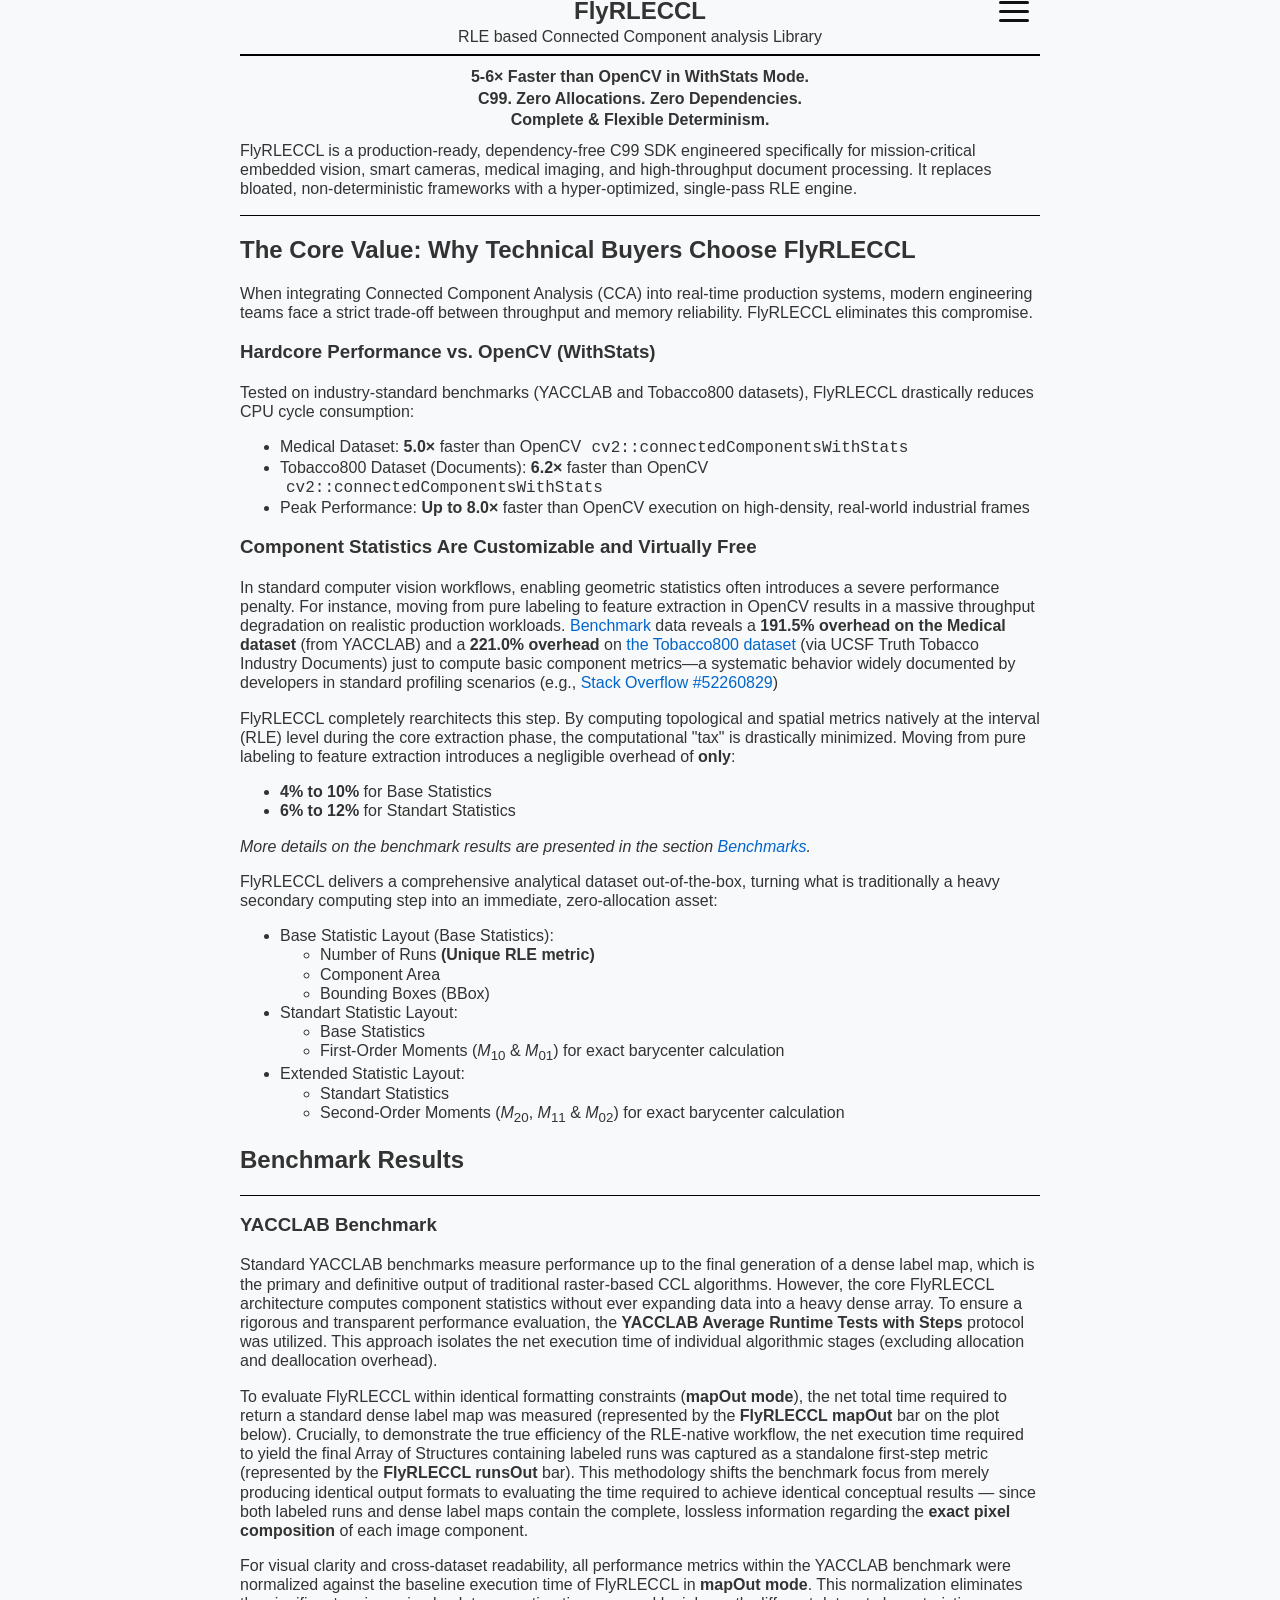
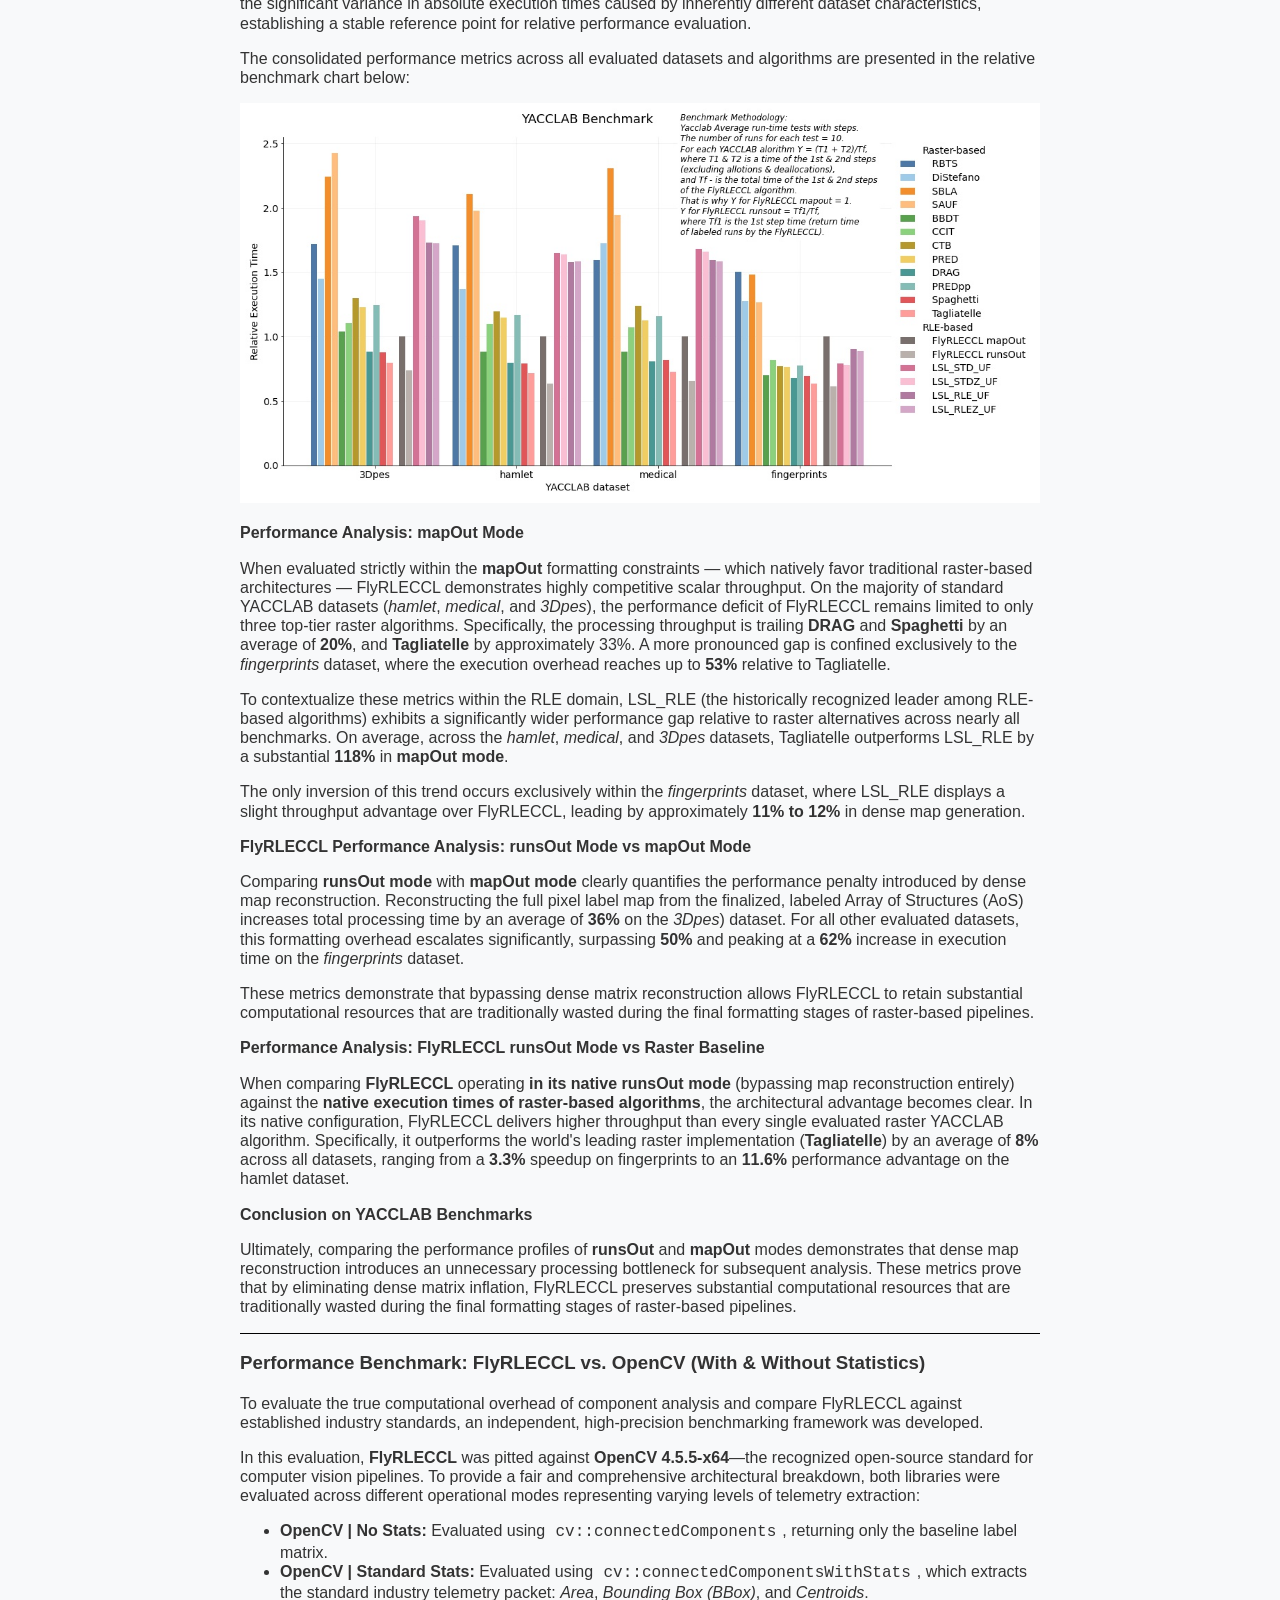
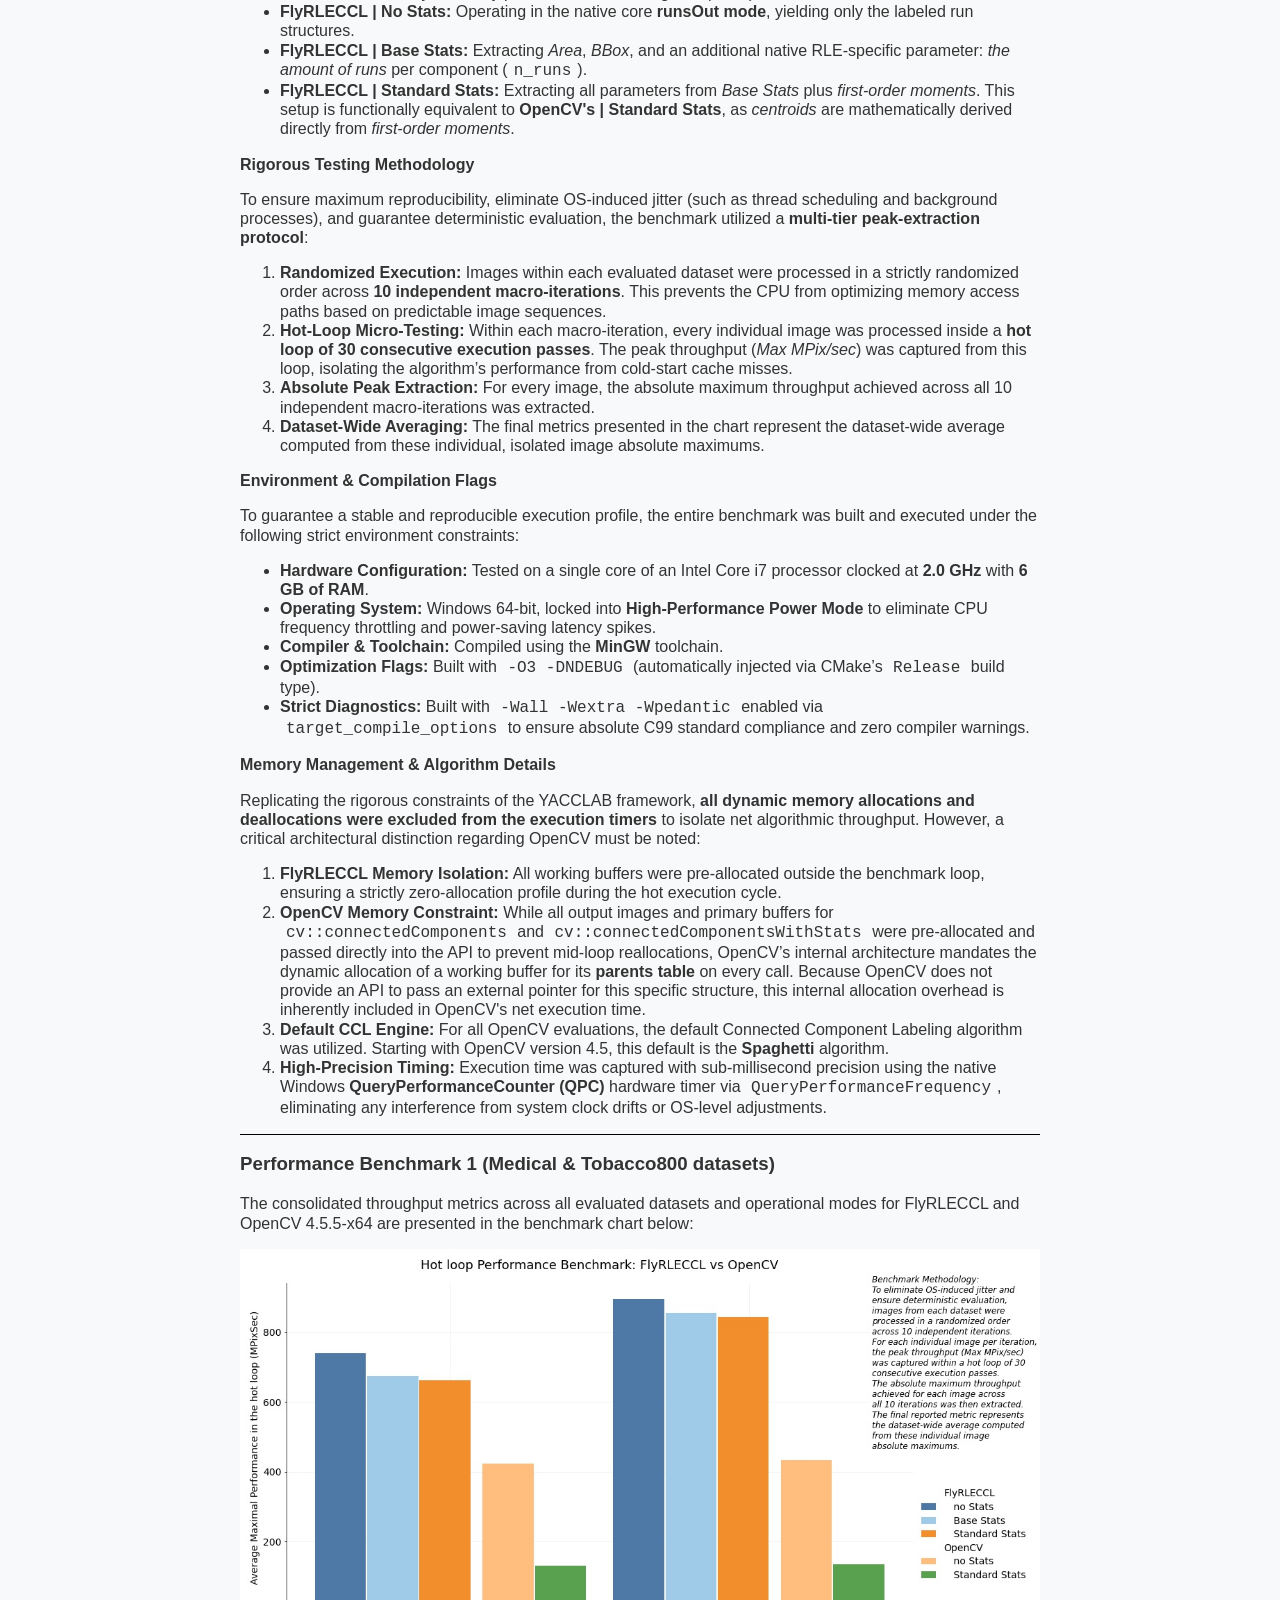
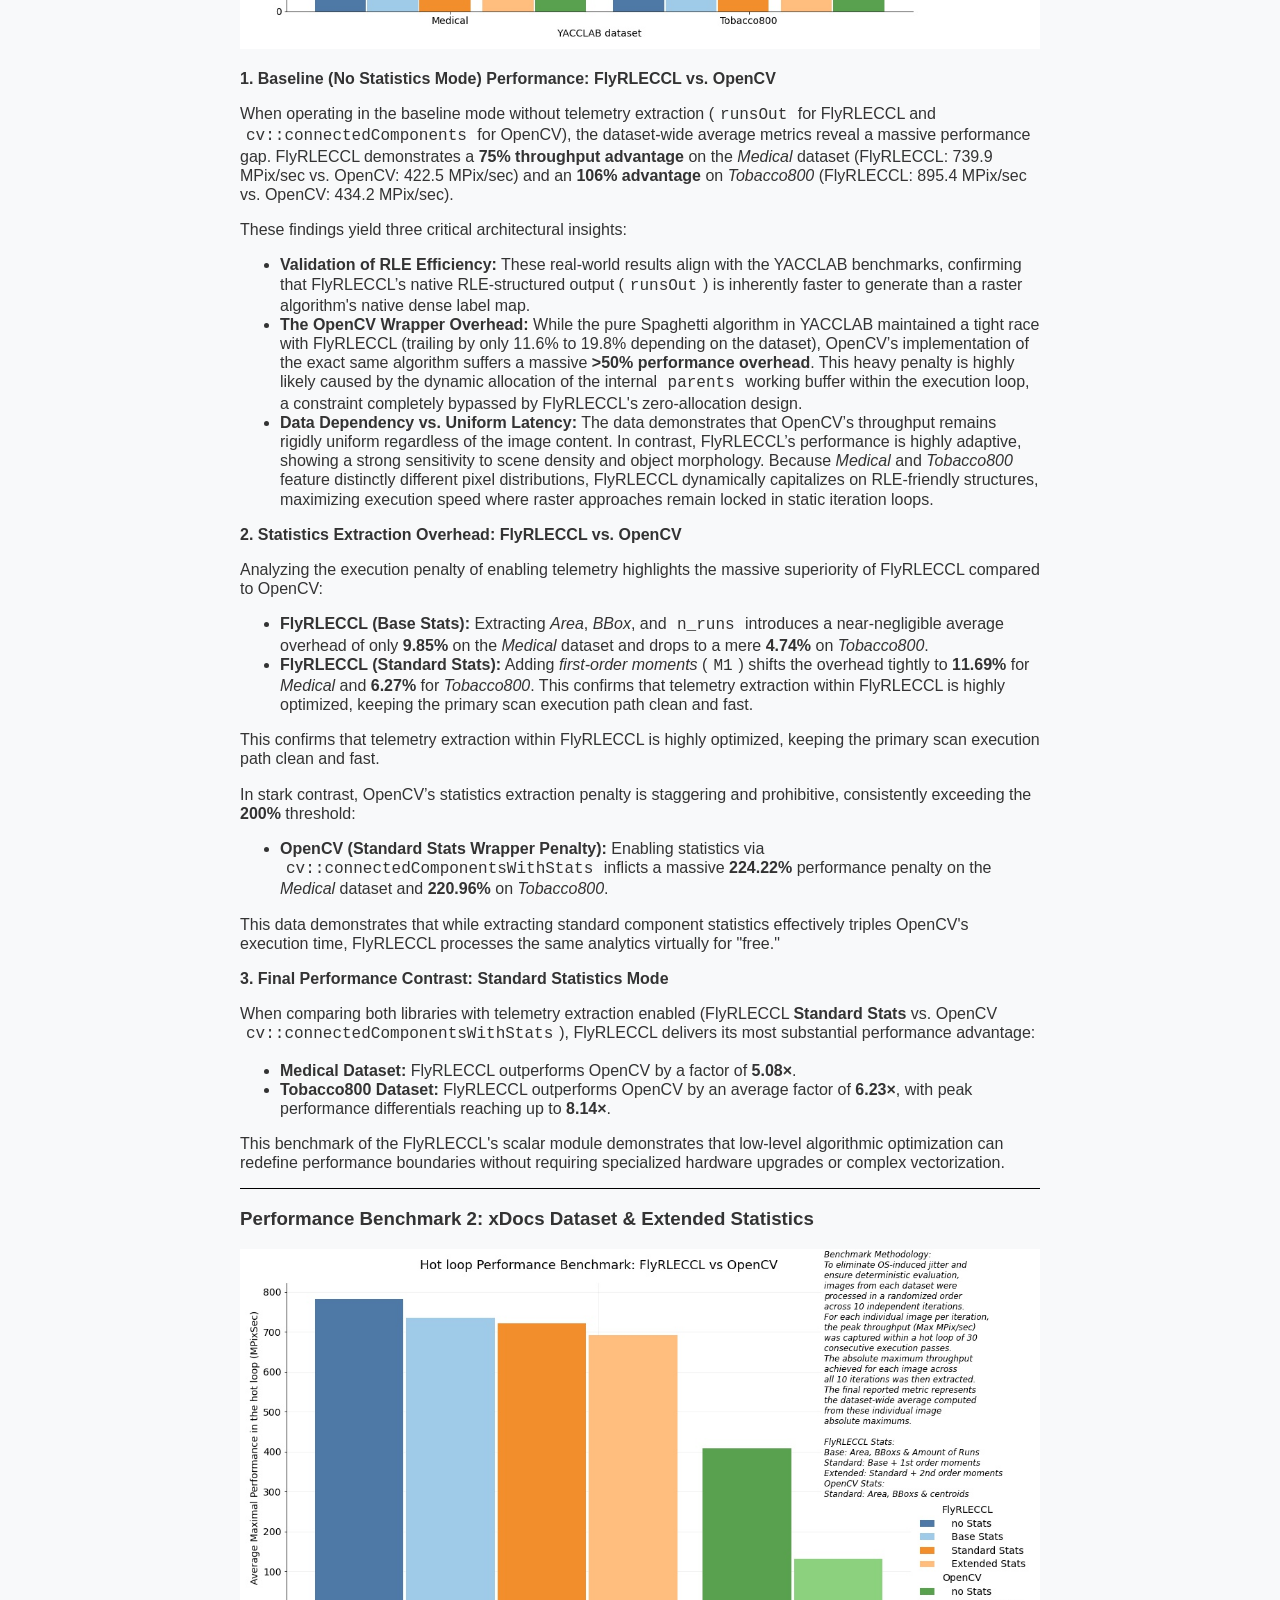
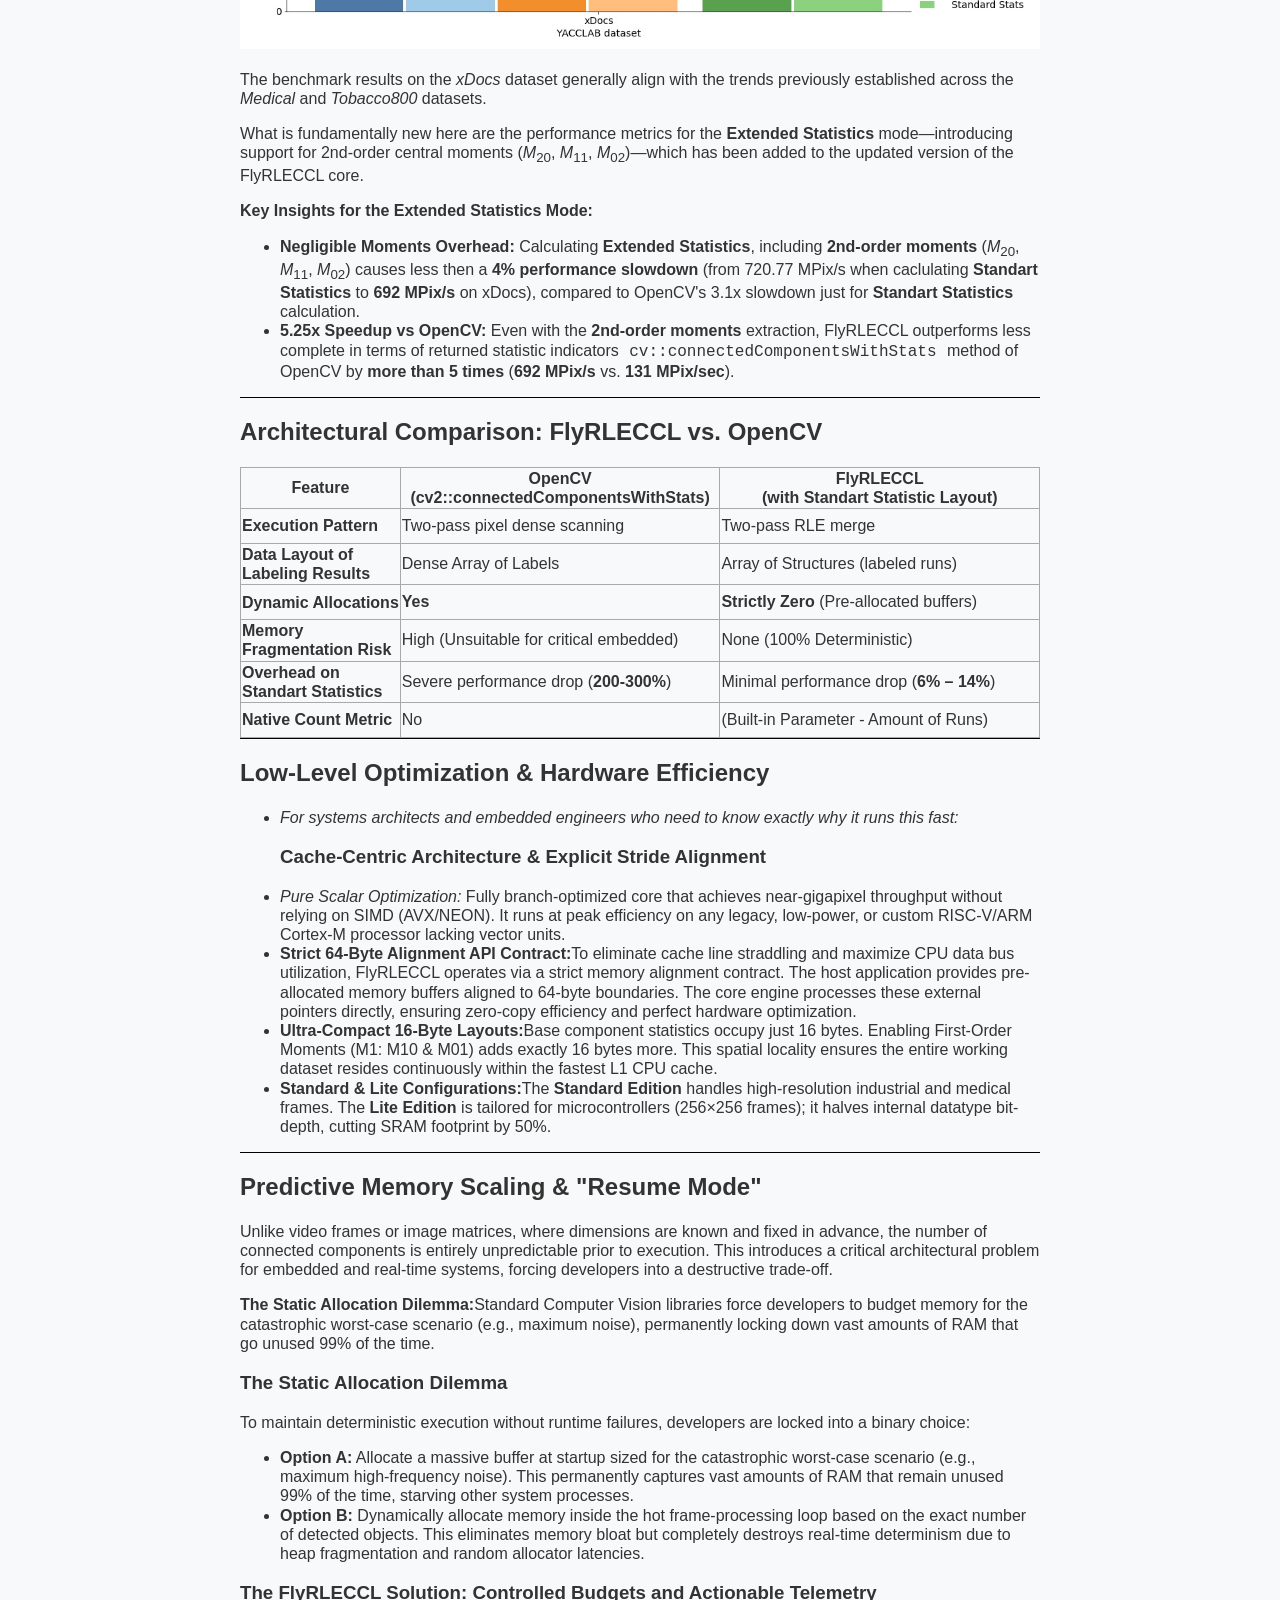
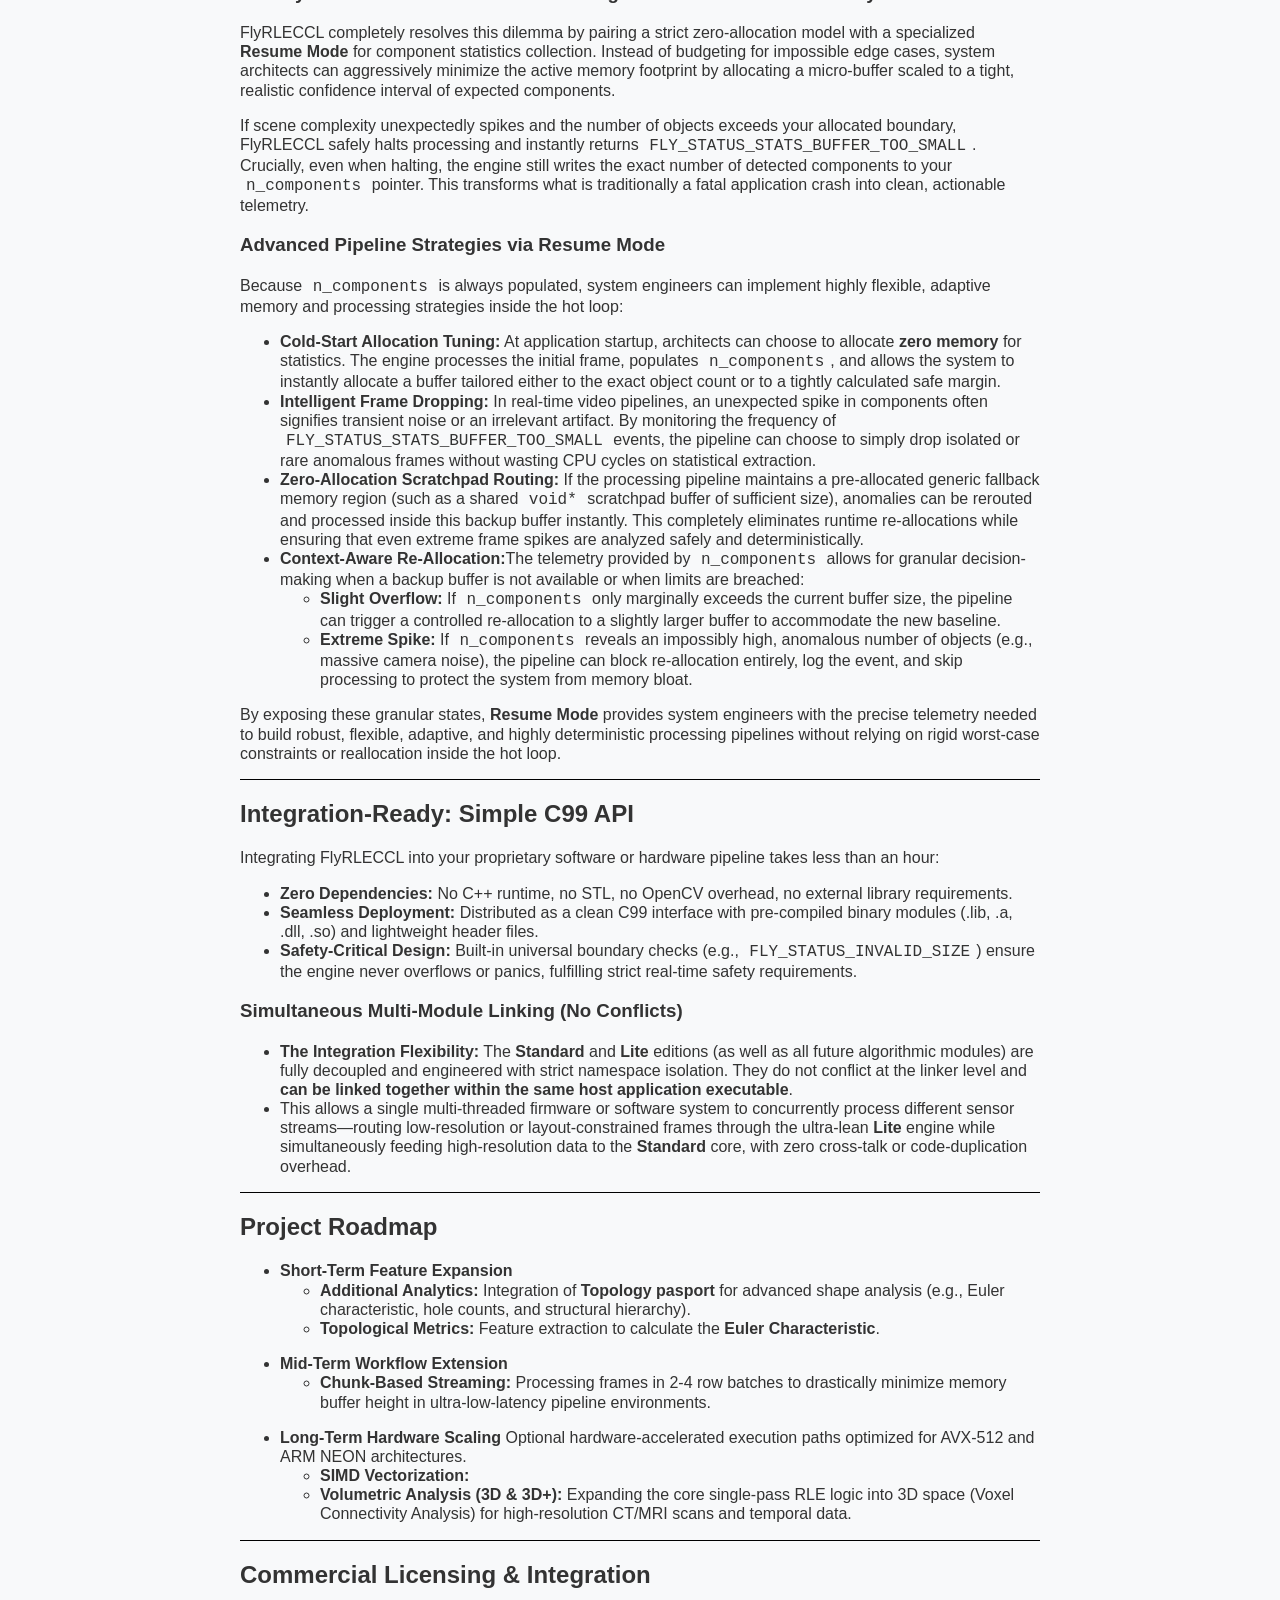
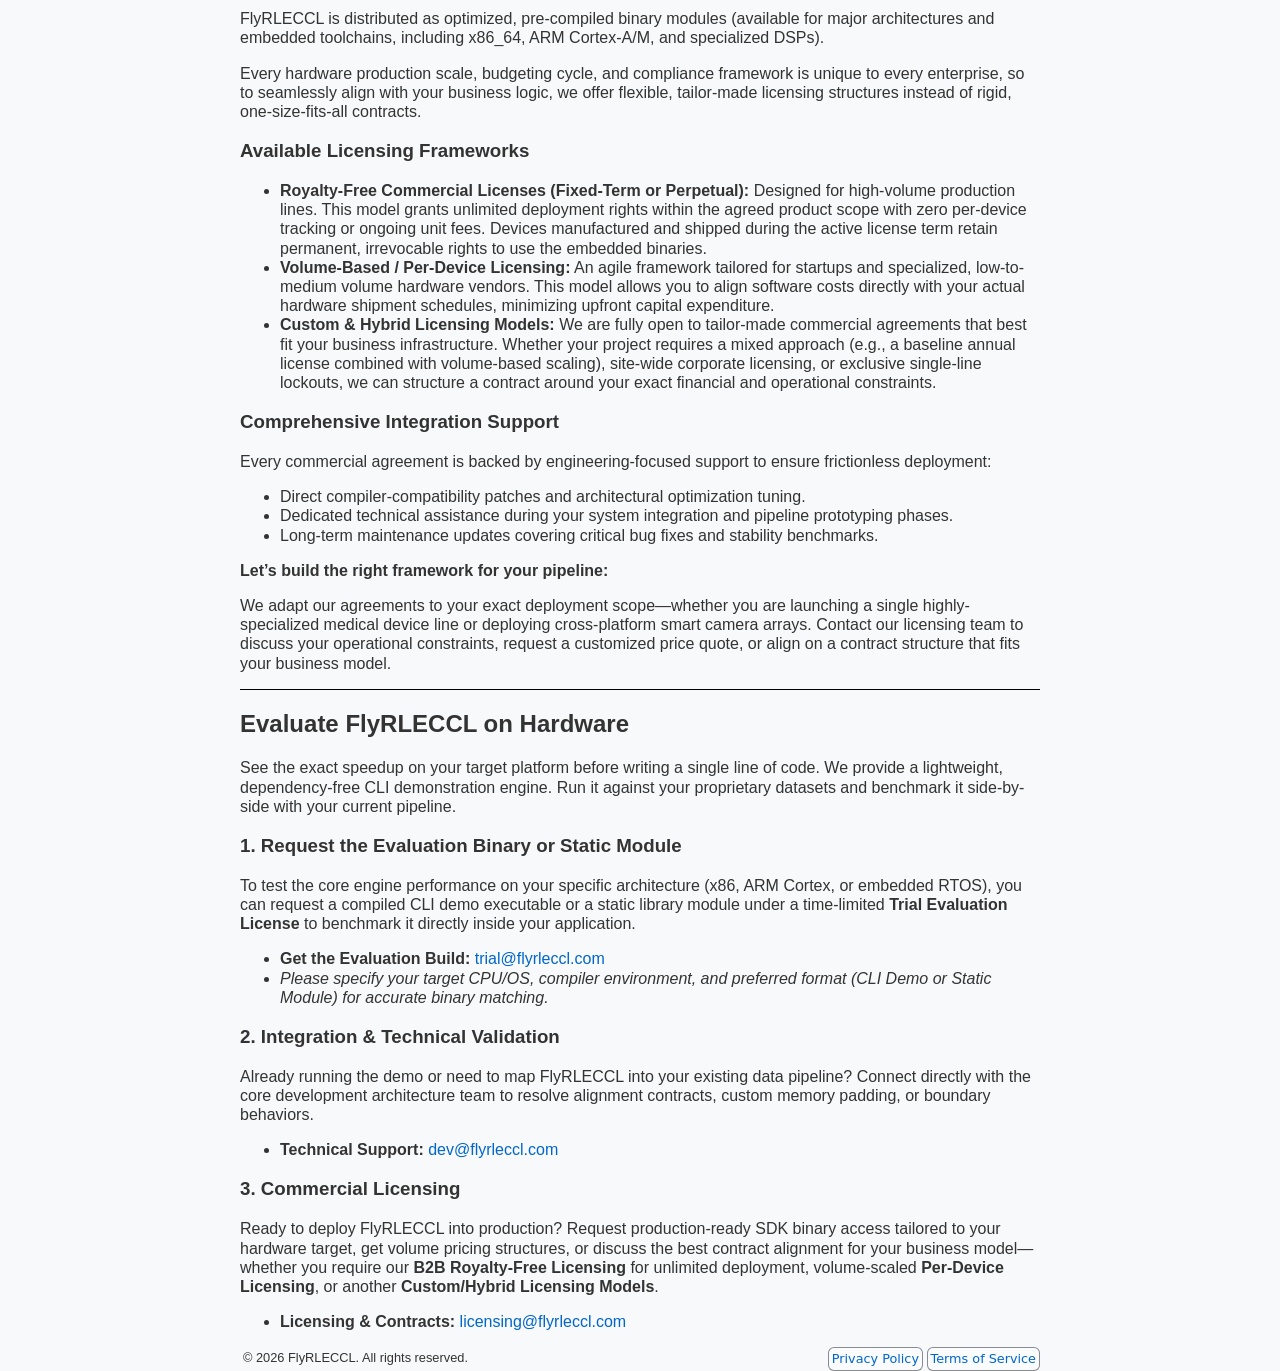
<file: index.html>
<!DOCTYPE html>
<html lang="en">
<head>
	<meta charset="UTF-8">
	<meta name="viewport" content="width=device-width, initial-scale=1.0">
	<title>FlyRLECCL — high-performance RLE based Connected Component labeling & analysis Library</title>
	
	<!-- Google Tag Manager -->
	<script>(function(w,d,s,l,i){w[l]=w[l]||[];w[l].push({'gtm.start':
	new Date().getTime(),event:'gtm.js'});var f=d.getElementsByTagName(s)[0],
	j=d.createElement(s),dl=l!='dataLayer'?'&l='+l:'';j.async=true;j.src=
	'https://www.googletagmanager.com/gtm.js?id='+i+dl;f.parentNode.insertBefore(j,f);
	})(window,document,'script','dataLayer','GTM-K6L4M8ZN');</script>
	<!-- End Google Tag Manager -->
	
	<link rel="stylesheet" href="style.css">
	<script type="application/ld+json">
	{
	  "@context": "https://schema.org",
	  "@type": "SoftwareApplication",
	  "name": "FlyRLECCL",
	  "operatingSystem": "Windows, Linux",
	  "applicationCategory": "DeveloperApplication",
	  "description": "High-performance zero-allocation Connected Component Labeling and Analysis (CCL/CCA) C99 library, outperforming OpenCV up to 8x.",
	  "offers": {
		"@type": "Offer",
		"price": "0.00",
		"priceCurrency": "USD",
		"description": "B2B Royalty-Free Licensing available"
	  },
	  "featureList": "Zero-allocation architecture, C99 compliant, RLE native pipeline, standard telemetry extraction (Area, BBox, Moments)."
	}
	</script>	
	
	<!-- Google tag (gtag.js) -->
	<script src="analytics.js"></script>
</head>

<body>
	<!-- Google Tag Manager (noscript) -->
	<noscript><iframe src="https://www.googletagmanager.com/ns.html?id=GTM-K6L4M8ZN"
	height="0" width="0" style="display:none;visibility:hidden"></iframe></noscript>
	<!-- End Google Tag Manager (noscript) -->
	
	<header>
		<nav class="mobile-nav">
			<input type="checkbox" id="burger-toggle" class="burger-toggle">
			<div class="nav-header">
				<h1>FlyRLECCL</h1>
		  
				<label for="burger-toggle" class="burger-button">
					<span></span>
					<span></span>
					<span></span>
				</label>
			</div>
			
			<ul class="menu-links">
				<li><a href="#main" data-atg="menu" data-atid="main" data-ate="click">The Core Value of FlyRLECCL</a></li>
				<li><a href="#benchmark" data-atg="menu" data-atid="benchmark" data-ate="click">Benchmark Results</a></li>
				<li><a href="#comparison" data-atg="menu" data-atid="comparison" data-ate="click">Architectural Comparison versus OpenCV</a></li>
				<li><a href="#hardware" data-atg="menu" data-atid="hardware" data-ate="click">Low-Level Optimization & Hardware Efficiency</a></li>
				<li><a href="#memory" data-atg="menu" data-atid="memory" data-ate="click">Predictive Memory Scaling & "Resume Mode"</a></li>
				<li><a href="#api" data-atg="menu" data-atid="api" data-ate="click">Integration-Ready: Simple C99 API</a></li>
				<li><a href="#roadmap" data-atg="menu" data-atid="roadmap" data-ate="click">Project Roadmap</a></li>
				<li><a href="#licensing" data-atg="menu" data-atid="licensing" data-ate="click">Commercial Licensing & Integration</a></li>
				<li><a href="#evaluation" data-atg="menu" data-atid="evaluation" data-ate="click">Evaluate FlyRLECCL on Hardware</a></li>
			</ul>
		</nav>
		<h5>RLE based Connected Component analysis Library</h5>
	</header>

	<main>
		<section>
			<h4>5-6× Faster than OpenCV in WithStats Mode.</h4>
			<h4>C99. Zero Allocations. Zero Dependencies.</h4>
			<h4>Complete & Flexible Determinism.</h4>
			<p>FlyRLECCL is a production-ready, dependency-free C99 SDK engineered specifically for mission-critical embedded vision, smart cameras, medical imaging, and high-throughput document processing. It replaces bloated, non-deterministic frameworks with a hyper-optimized, single-pass RLE engine.</p>
		</section>
		<section id="main" data-atg="sections" data-atid="main" data-ate="view">
			<h2>The Core Value: Why Technical Buyers Choose FlyRLECCL</h2>
			<p>When integrating Connected Component Analysis (CCA) into real-time production systems, modern engineering teams face a strict trade-off between throughput and memory reliability. FlyRLECCL eliminates this compromise.</p>
			<h3>Hardcore Performance vs. OpenCV (WithStats)</h3>
			<p>Tested on industry-standard benchmarks (YACCLAB and Tobacco800 datasets), FlyRLECCL drastically reduces CPU cycle consumption:</p>
			<ul>
			  <li>Medical Dataset: <span class="text-bold">5.0×</span> faster than OpenCV <code>cv2::connectedComponentsWithStats</code></li>
			  <li>Tobacco800 Dataset (Documents): <span class="text-bold">6.2×</span> faster than OpenCV <code>cv2::connectedComponentsWithStats</code></li>
			  <li>Peak Performance: <span class="text-bold">Up to 8.0×</span> faster than OpenCV execution on high-density, real-world industrial frames</li>
			</ul>
			<h3>Component Statistics Are Customizable and Virtually Free</h3>
			<p>In standard computer vision workflows, enabling geometric statistics often introduces a severe performance penalty. For instance, moving from pure labeling to feature extraction in OpenCV results in a massive throughput degradation on realistic production workloads. <a href="#benchmark">Benchmark</a> data reveals a <span class="text-bold">191.5% overhead on the Medical dataset</span> (from YACCLAB) and a <span class="text-bold">221.0% overhead</span> on <a href="https://www.industrydocuments.ucsf.edu/tobacco/" target="_blank" rel="noopener noreferrer">the Tobacco800 dataset</a> (via UCSF Truth Tobacco Industry Documents) just to compute basic component metrics—a systematic behavior widely documented by developers in standard profiling scenarios (e.g., <a href="https://stackoverflow.com/questions/52260829/">Stack Overflow #52260829</a>)</p>
			<p>FlyRLECCL completely rearchitects this step. By computing topological and spatial metrics natively at the interval (RLE) level during the core extraction phase, the computational "tax" is drastically minimized. Moving from pure labeling to feature extraction introduces a negligible overhead of <span class="text-bold">only</span>:</p>
			<ul>
				<li><span class="text-bold">4% to 10%</span> for Base Statistics</li>
				<li><span class="text-bold">6% to 12%</span> for Standart Statistics</li>
			</ul>
			<p class="text-italic">More details on the benchmark results are presented in the section <a href="#benchmark">Benchmarks</a>.</p>
			<p>FlyRLECCL delivers a comprehensive analytical dataset out-of-the-box, turning what is traditionally a heavy secondary computing step into an immediate, zero-allocation asset:</p>
			<ul>
				<li>Base Statistic Layout (Base Statistics):</li>
				<ul>
					<li>Number of Runs <span class="text-bold">(Unique RLE metric)</span></li>
					<li>Component Area</li>
					<li>Bounding Boxes (BBox)</li>
				</ul>
				<li>Standart Statistic Layout:</li>
				<ul>
					<li>Base Statistics</li>
					<li>First-Order Moments (<span class="text-italic">M</span><sub>10</sub> & <span class="text-italic">M</span><sub>01</sub>) for exact barycenter calculation</li>
				</ul>
				<li>Extended Statistic Layout:</li>
				<ul>
					<li>Standart Statistics</li>
					<li>Second-Order Moments (<span class="text-italic">M</span><sub>20</sub>, <span class="text-italic">M</span><sub>11</sub> & <span class="text-italic">M</span><sub>02</sub>) for exact barycenter calculation</li>
				</ul>
			</ul>
		</section>
		<div id="benchmark">
			<h2>Benchmark Results</h2>
			<section data-atg="sections" data-atid="YACCLAB_benchmark" data-ate="view">
				<h3>YACCLAB Benchmark</h3>
				<p>Standard YACCLAB benchmarks measure performance up to the final generation of a dense label map, which is the primary and definitive output of traditional raster-based CCL algorithms. However, the core FlyRLECCL architecture computes component statistics without ever expanding data into a heavy dense array. To ensure a rigorous and transparent performance evaluation, the <span class="text-bold">YACCLAB Average Runtime Tests with Steps</span> protocol was utilized. This approach isolates the net execution time of individual algorithmic stages (excluding allocation and deallocation overhead).</p>
				<p>To evaluate FlyRLECCL within identical formatting constraints (<span class="text-bold">mapOut mode</span>), the net total time required to return a standard dense label map was measured (represented by the <span class="text-bold">FlyRLECCL mapOut</span> bar on the plot below). Crucially, to demonstrate the true efficiency of the RLE-native workflow, the net execution time required to yield the final Array of Structures containing labeled runs was captured as a standalone first-step metric (represented by the <span class="text-bold">FlyRLECCL runsOut</span> bar). This methodology shifts the benchmark focus from merely producing identical output formats to evaluating the time required to achieve identical conceptual results — since both labeled runs and dense label maps contain the complete, lossless information regarding the <span class="text-bold">exact pixel composition</span> of each image component.</p>
				<p>For visual clarity and cross-dataset readability, all performance metrics within the YACCLAB benchmark were normalized against the baseline execution time of FlyRLECCL in <span class="text-bold">mapOut mode</span>. This normalization eliminates the significant variance in absolute execution times caused by inherently different dataset characteristics, establishing a stable reference point for relative performance evaluation.</p>
				<p>The consolidated performance metrics across all evaluated datasets and algorithms are presented in the relative benchmark chart below:</p>
				<img id="yacclab_benchmark_plot" src="images/FlyRLECCL_Yacclab.jpg" alt="Summary results of the YACCLAB tests"/>
				<p class="text-bold">Performance Analysis: mapOut Mode</p>
				<p>When evaluated strictly within the <span class="text-bold">mapOut</span> formatting constraints — which natively favor traditional raster-based architectures — FlyRLECCL demonstrates highly competitive scalar throughput. On the majority of standard YACCLAB datasets (<span class="text-italic">hamlet</span>, <span class="text-italic">medical</span>, and <span class="text-italic">3Dpes</span>), the performance deficit of FlyRLECCL remains limited to only three top-tier raster algorithms. Specifically, the processing throughput is trailing <span class="text-bold">DRAG</span> and <span class="text-bold">Spaghetti</span> by an average of <span class="text-bold">20%</span>, and <span class="text-bold">Tagliatelle</span> by approximately 33%. A more pronounced gap is confined exclusively to the <span class="text-italic">fingerprints</span> dataset, where the execution overhead reaches up to <span class="text-bold">53%</span> relative to Tagliatelle.</p>
				<p>To contextualize these metrics within the RLE domain, LSL_RLE (the historically recognized leader among RLE-based algorithms) exhibits a significantly wider performance gap relative to raster alternatives across nearly all benchmarks. On average, across the <span class="text-italic">hamlet</span>, <span class="text-italic">medical</span>, and <span class="text-italic">3Dpes</span> datasets, Tagliatelle outperforms LSL_RLE by a substantial <span class="text-bold">118%</span> in <span class="text-bold">mapOut mode</span>.</p>
				<p>The only inversion of this trend occurs exclusively within the <span class="text-italic">fingerprints</span> dataset, where LSL_RLE displays a slight throughput advantage over FlyRLECCL, leading by approximately <span class="text-bold">11% to 12%</span> in dense map generation.</p>
				<p class="text-bold">FlyRLECCL Performance Analysis: runsOut Mode vs mapOut Mode</p>
				<p>Comparing <span class="text-bold">runsOut mode</span> with <span class="text-bold">mapOut mode</span> clearly quantifies the performance penalty introduced by dense map reconstruction. Reconstructing the full pixel label map from the finalized, labeled Array of Structures (AoS) increases total processing time by an average of <span class="text-bold">36%</span> on the <span class="text-italic">3Dpes</span>) dataset. For all other evaluated datasets, this formatting overhead escalates significantly, surpassing <span class="text-bold">50%</span> and peaking at a <span class="text-bold">62%</span> increase in execution time on the <span class="text-italic">fingerprints</span> dataset.</p>
				<p>These metrics demonstrate that bypassing dense matrix reconstruction allows FlyRLECCL to retain substantial computational resources that are traditionally wasted during the final formatting stages of raster-based pipelines.</p>
				<p class="text-bold">Performance Analysis: FlyRLECCL runsOut Mode vs Raster Baseline</p>
				<p>When comparing <span class="text-bold">FlyRLECCL</span> operating <span class="text-bold">in its native runsOut mode</span> (bypassing map reconstruction entirely) against the <span class="text-bold">native execution times of raster-based algorithms</span>, the architectural advantage becomes clear. In its native configuration, FlyRLECCL delivers higher throughput than every single evaluated raster YACCLAB algorithm. Specifically, it outperforms the world's leading raster implementation (<span class="text-bold">Tagliatelle</span>) by an average of <span class="text-bold">8%</span> across all datasets, ranging from a <span class="text-bold">3.3%</span> speedup on fingerprints to an <span class="text-bold">11.6%</span> performance advantage on the hamlet dataset.</p>
				<p class="text-bold">Conclusion on YACCLAB Benchmarks</p>
				<p>Ultimately, comparing the performance profiles of <span class="text-bold">runsOut</span> and <span class="text-bold">mapOut</span> modes demonstrates that dense map reconstruction introduces an unnecessary processing bottleneck for subsequent analysis. These metrics prove that by eliminating dense matrix inflation, FlyRLECCL preserves substantial computational resources that are traditionally wasted during the final formatting stages of raster-based pipelines.</p>
			</section>
			<section data-atg="sections" data-atid="OpenCV_benchmark_intro" data-ate="view">
				<h3>Performance Benchmark: FlyRLECCL vs. OpenCV (With & Without Statistics)</h3>
				<p>To evaluate the true computational overhead of component analysis and compare FlyRLECCL against established industry standards, an independent, high-precision benchmarking framework was developed.</p>
				<p>In this evaluation, <span class="text-bold">FlyRLECCL</span> was pitted against <span class="text-bold">OpenCV 4.5.5-x64</span>—the recognized open-source standard for computer vision pipelines. To provide a fair and comprehensive architectural breakdown, both libraries were evaluated across different operational modes representing varying levels of telemetry extraction:</p>
				<ul>
					<li><span class="text-bold">OpenCV | No Stats:</span> Evaluated using <code>cv::connectedComponents</code>, returning only the baseline label matrix.</li>
					<li><span class="text-bold">OpenCV | Standard Stats:</span> Evaluated using <code>cv::connectedComponentsWithStats</code>, which extracts the standard industry telemetry packet: <span class="text-italic">Area</span>, <span class="text-italic">Bounding Box (BBox)</span>, and <span class="text-italic">Centroids</span>.</li>
					<li><span class="text-bold">FlyRLECCL | No Stats:</span> Operating in the native core <span class="text-bold">runsOut mode</span>, yielding only the labeled run structures.</li>
					<li><span class="text-bold">FlyRLECCL | Base Stats:</span> Extracting <span class="text-italic">Area</span>, <span class="text-italic">BBox</span>, and an additional native RLE-specific parameter: <span class="text-italic">the amount of runs</span> per component (<code>n_runs</code>).</li>
					<li><span class="text-bold">FlyRLECCL | Standard Stats:</span> Extracting all parameters from <span class="text-italic">Base Stats</span> plus <span class="text-italic">first-order moments</span>. This setup is functionally equivalent to <span class="text-bold">OpenCV's | Standard Stats</span>, as <span class="text-italic">centroids</span> are mathematically derived directly from <span class="text-italic">first-order moments</span>.</li>
				</ul>
				<p class="text-bold">Rigorous Testing Methodology</p>
				<p>To ensure maximum reproducibility, eliminate OS-induced jitter (such as thread scheduling and background processes), and guarantee deterministic evaluation, the benchmark utilized a <span class="text-bold">multi-tier peak-extraction protocol</span>:</p>
				<ol>
					<li><span class="text-bold">Randomized Execution:</span> Images within each evaluated dataset were processed in a strictly randomized order across <span class="text-bold">10 independent macro-iterations</span>. This prevents the CPU from optimizing memory access paths based on predictable image sequences.</li>
					<li><span class="text-bold">Hot-Loop Micro-Testing:</span> Within each macro-iteration, every individual image was processed inside a <span class="text-bold">hot loop of 30 consecutive execution passes</span>. The peak throughput (<span class="text-italic">Max MPix/sec</span>) was captured from this loop, isolating the algorithm’s performance from cold-start cache misses.</li>
					<li><span class="text-bold">Absolute Peak Extraction:</span> For every image, the absolute maximum throughput achieved across all 10 independent macro-iterations was extracted.</li>
					<li><span class="text-bold">Dataset-Wide Averaging:</span> The final metrics presented in the chart represent the dataset-wide average computed from these individual, isolated image absolute maximums.</li>
				</ol>
				<p class="text-bold">Environment & Compilation Flags</p>
				<p>To guarantee a stable and reproducible execution profile, the entire benchmark was built and executed under the following strict environment constraints:</p>
				<ul>
					<li><span class="text-bold">Hardware Configuration:</span> Tested on a single core of an Intel Core i7 processor clocked at <span class="text-bold">2.0 GHz</span> with <span class="text-bold">6 GB of RAM</span>.</li>
					<li><span class="text-bold">Operating System:</span> Windows 64-bit, locked into <span class="text-bold">High-Performance Power Mode</span> to eliminate CPU frequency throttling and power-saving latency spikes.</li>
					<li><span class="text-bold">Compiler & Toolchain:</span> Compiled using the <span class="text-bold">MinGW</span> toolchain.</li>
					<li><span class="text-bold">Optimization Flags:</span> Built with <code>-O3 -DNDEBUG</code> (automatically injected via CMake’s <code>Release</code> build type).</li>
					<li><span class="text-bold">Strict Diagnostics:</span> Built with <code>-Wall -Wextra -Wpedantic</code> enabled via <code>target_compile_options</code> to ensure absolute C99 standard compliance and zero compiler warnings.</li>
				</ul>
				<p class="text-bold">Memory Management & Algorithm Details</p>
				<p>Replicating the rigorous constraints of the YACCLAB framework, <span class="text-bold">all dynamic memory allocations and deallocations were excluded from the execution timers</span> to isolate net algorithmic throughput. However, a critical architectural distinction regarding OpenCV must be noted:</p>
				<ol>
					<li><span class="text-bold">FlyRLECCL Memory Isolation:</span> All working buffers were pre-allocated outside the benchmark loop, ensuring a strictly zero-allocation profile during the hot execution cycle.</li>
					<li><span class="text-bold">OpenCV Memory Constraint:</span> While all output images and primary buffers for <code>cv::connectedComponents</code> and <code>cv::connectedComponentsWithStats</code> were pre-allocated and passed directly into the API to prevent mid-loop reallocations, OpenCV’s internal architecture mandates the dynamic allocation of a working buffer for its <span class="text-bold">parents table</span> on every call. Because OpenCV does not provide an API to pass an external pointer for this specific structure, this internal allocation overhead is inherently included in OpenCV's net execution time.</li>
					<li><span class="text-bold">Default CCL Engine:</span> For all OpenCV evaluations, the default Connected Component Labeling algorithm was utilized. Starting with OpenCV version 4.5, this default is the <span class="text-bold">Spaghetti</span> algorithm.</li>
					<li><span class="text-bold">High-Precision Timing:</span> Execution time was captured with sub-millisecond precision using the native Windows <span class="text-bold">QueryPerformanceCounter (QPC)</span> hardware timer via <code>QueryPerformanceFrequency</code>, eliminating any interference from system clock drifts or OS-level adjustments.</li>
				</ol>
			</section>
			<section data-atg="sections" data-atid="OpenCV_benchmark_results1" data-ate="view">
				<h3>Performance Benchmark 1 (Medical & Tobacco800 datasets)</h3>
				<p>The consolidated throughput metrics across all evaluated datasets and operational modes for FlyRLECCL and OpenCV 4.5.5-x64 are presented in the benchmark chart below:</p>
				<div><img id="opencv_benchmark_plot" src="images/FlyRLECCL_OpenCV.jpg" alt="Summary results of the comparison FlyRLECCL vs. OpenCV"/></div>
				<p class="text-bold">1. Baseline (No Statistics Mode) Performance: FlyRLECCL vs. OpenCV</p>
				<p>When operating in the baseline mode without telemetry extraction (<code>runsOut</code> for FlyRLECCL and <code>cv::connectedComponents</code> for OpenCV), the dataset-wide average metrics reveal a massive performance gap. FlyRLECCL demonstrates a <span class="text-bold">75% throughput advantage</span> on the <span class="text-italic">Medical</span> dataset (FlyRLECCL: 739.9 MPix/sec vs. OpenCV: 422.5 MPix/sec) and an <span class="text-bold">106% advantage</span> on <span class="text-italic">Tobacco800</span> (FlyRLECCL: 895.4 MPix/sec vs. OpenCV: 434.2 MPix/sec).</p>
				<p>These findings yield three critical architectural insights:</p>
				<ul>
					<li><span class="text-bold">Validation of RLE Efficiency:</span> These real-world results align with the YACCLAB benchmarks, confirming that FlyRLECCL’s native RLE-structured output (<code>runsOut</code>) is inherently faster to generate than a raster algorithm's native dense label map.</li>
					<li><span class="text-bold">The OpenCV Wrapper Overhead:</span> While the pure Spaghetti algorithm in YACCLAB maintained a tight race with FlyRLECCL (trailing by only 11.6% to 19.8% depending on the dataset), OpenCV’s implementation of the exact same algorithm suffers a massive <span class="text-bold">>50% performance overhead</span>. This heavy penalty is highly likely caused by the dynamic allocation of the internal <code>parents</code> working buffer within the execution loop, a constraint completely bypassed by FlyRLECCL's zero-allocation design.</li>
					<li><span class="text-bold">Data Dependency vs. Uniform Latency:</span> The data demonstrates that OpenCV’s throughput remains rigidly uniform regardless of the image content. In contrast, FlyRLECCL’s performance is highly adaptive, showing a strong sensitivity to scene density and object morphology. Because <span class="text-italic">Medical</span> and <span class="text-italic">Tobacco800</span> feature distinctly different pixel distributions, FlyRLECCL dynamically capitalizes on RLE-friendly structures, maximizing execution speed where raster approaches remain locked in static iteration loops.</li>
				</ul>
				<p class="text-bold">2. Statistics Extraction Overhead: FlyRLECCL vs. OpenCV</p>
				<p>Analyzing the execution penalty of enabling telemetry highlights the massive superiority of FlyRLECCL compared to OpenCV:</p>
				<ul>
					<li><span class="text-bold">FlyRLECCL (Base Stats):</span> Extracting <span class="text-italic">Area</span>, <span class="text-italic">BBox</span>, and <code>n_runs</code> introduces a near-negligible average overhead of only <span class="text-bold">9.85%</span> on the <span class="text-italic">Medical</span> dataset and drops to a mere <span class="text-bold">4.74%</span> on <span class="text-italic">Tobacco800</span>.</li>
					<li><span class="text-bold">FlyRLECCL (Standard Stats):</span> Adding <span class="text-italic">first-order moments</span> (<code>M1</code>) shifts the overhead tightly to <span class="text-bold">11.69%</span> for <span class="text-italic">Medical</span> and <span class="text-bold">6.27%</span> for <span class="text-italic">Tobacco800</span>. This confirms that telemetry extraction within FlyRLECCL is highly optimized, keeping the primary scan execution path clean and fast.</li>
				</ul>
				<p>This confirms that telemetry extraction within FlyRLECCL is highly optimized, keeping the primary scan execution path clean and fast.</p>
				<p>In stark contrast, OpenCV’s statistics extraction penalty is staggering and prohibitive, consistently exceeding the <span class="text-bold">200%</span> threshold:</p>
				<ul>
					<li><span class="text-bold">OpenCV (Standard Stats Wrapper Penalty):</span> Enabling statistics via <code>cv::connectedComponentsWithStats</code> inflicts a massive <span class="text-bold">224.22%</span> performance penalty on the <span class="text-italic">Medical</span> dataset and <span class="text-bold">220.96%</span> on <span class="text-italic">Tobacco800</span>.</li>
				</ul>
				<p>This data demonstrates that while extracting standard component statistics effectively triples OpenCV's execution time, FlyRLECCL processes the same analytics virtually for "free."</p>
				<p class="text-bold">3. Final Performance Contrast: Standard Statistics Mode</p>
				<p>When comparing both libraries with telemetry extraction enabled (FlyRLECCL <span class="text-bold">Standard Stats</span> vs. OpenCV <code>cv::connectedComponentsWithStats</code>), FlyRLECCL delivers its most substantial performance advantage:</p>
				<ul>
					<li><span class="text-bold">Medical Dataset:</span> FlyRLECCL outperforms OpenCV by a factor of <span class="text-bold">5.08×</span>.</li>
					<li><span class="text-bold">Tobacco800 Dataset:</span> FlyRLECCL outperforms OpenCV by an average factor of <span class="text-bold">6.23×</span>, with peak performance differentials reaching up to <span class="text-bold">8.14×</span>.</li>
				</ul>
				<p>This benchmark of the FlyRLECCL's scalar module demonstrates that low-level algorithmic optimization can redefine performance boundaries without requiring specialized hardware upgrades or complex vectorization.</p>
			</section>
			<section data-atg="sections" data-atid="OpenCV_benchmark_results2" data-ate="view">
				<h3>Performance Benchmark 2: xDocs Dataset & Extended Statistics</h3>
				<div><img id="opencv_benchmark_plot" src="images/FlyRLECCL_OpenCV_xDocs_with_M2.jpg" alt="Summary results of the comparison FlyRLECCL vs. OpenCV"/></div>
				<p>The benchmark results on the <span class="text-italic">xDocs</span> dataset generally align with the trends previously established across the <span class="text-italic">Medical</span> and <span class="text-italic">Tobacco800</span> datasets.</p>
				<p>What is fundamentally new here are the performance metrics for the <span class="text-bold">Extended Statistics</span> mode—introducing support for 2nd-order central moments (<span class="text-italic">M</span><sub>20</sub>, <span class="text-italic">M</span><sub>11</sub>, <span class="text-italic">M</span><sub>02</sub>)—which has been added to the updated version of the FlyRLECCL core.</p>
				<p class="text-bold">Key Insights for the Extended Statistics Mode:</p>
				<ul>
					<li><span class="text-bold">Negligible Moments Overhead:</span> Calculating <span class="text-bold">Extended Statistics</span>, including <span class="text-bold">2nd-order moments</span> (<span class="text-italic">M</span><sub>20</sub>, <span class="text-italic">M</span><sub>11</sub>, <span class="text-italic">M</span><sub>02</sub>) causes less then a <span class="text-bold">4% performance slowdown</span> (from 720.77 MPix/s when caclulating <span class="text-bold">Standart Statistics</span> to <span class="text-bold">692 MPix/s</span> on xDocs), compared to OpenCV's 3.1x slowdown just for <span class="text-bold">Standart Statistics</span> calculation.</li>
					<li><span class="text-bold">5.25x Speedup vs OpenCV:</span> Even with the <span class="text-bold">2nd-order moments</span> extraction, FlyRLECCL outperforms less complete in terms of returned statistic indicators <code>cv::connectedComponentsWithStats</code> method of OpenCV by <span class="text-bold">more than 5 times</span> (<span class="text-bold">692 MPix/s</span> vs. <span class="text-bold">131 MPix/sec</span>).</li>
				</ul>
			</section>
		</div>
		<section id="comparison" data-atg="sections" data-atid="comparison_table" data-ate="view">
			<h2>Architectural Comparison: FlyRLECCL vs. OpenCV</h2>
			<table>
				<thead>
					<tr>
					  <th class="col-1">Feature</th>
					  <th class="col-2">OpenCV<br>(cv2::connectedComponentsWithStats)</th>
					  <th class="col-3">FlyRLECCL<br><span>(with Standart Statistic Layout)</span></th>
					</tr>
				</thead>
				<tbody>
					<tr>
					  <th>Execution Pattern</th>
					  <td>Two-pass pixel dense scanning</td>
					  <td>Two-pass RLE merge</td>
					</tr>
					<tr>
					  <th>Data Layout of Labeling Results</th>
					  <td>Dense Array of Labels</td>
					  <td>Array of Structures (labeled runs)</td>
					</tr>
					<tr>
					  <th>Dynamic Allocations</th>
					  <td><span class="text-bold">Yes</span></td>
					  <td><span class="text-bold">Strictly Zero</span> (Pre-allocated buffers)</td>
					</tr>
					<tr>
					  <th>Memory Fragmentation Risk</th>
					  <td>High (Unsuitable for critical embedded)</td>
					  <td>None (100% Deterministic)</td>
					</tr>
					<tr>
					  <th>Overhead on Standart Statistics</th>
					  <td>Severe performance drop (<span class="text-bold">200-300%</span>)</td>
					  <td>Minimal performance drop (<span class="text-bold">6% – 14%</span>)</td>
					</tr>
					<tr>
					  <th>Native Count Metric</th>
					  <td>No</td>
					  <td><span class="text-bold"></span> (Built-in Parameter - Amount of Runs)</td>
					</tr>
				</tbody>
			</table>
		</section>
		<section id="hardware" data-atg="sections" data-atid="hardware" data-ate="view">
			<h2>Low-Level Optimization & Hardware Efficiency</h2>
			<ul>
				<li><span class="text-italic">For systems architects and embedded engineers who need to know exactly why it runs this fast:</span></li>
				<h3>Cache-Centric Architecture & Explicit Stride Alignment</h3>
				<li><span class="text-italic">Pure Scalar Optimization:</span> Fully branch-optimized core that achieves near-gigapixel throughput without relying on SIMD (AVX/NEON). It runs at peak efficiency on any legacy, low-power, or custom RISC-V/ARM Cortex-M processor lacking vector units.</li>
				<li><span class="text-bold">Strict 64-Byte Alignment API Contract:</span>To eliminate cache line straddling and maximize CPU data bus utilization, FlyRLECCL operates via a strict memory alignment contract. The host application provides pre-allocated memory buffers aligned to 64-byte boundaries. The core engine processes these external pointers directly, ensuring zero-copy efficiency and perfect hardware optimization.</li>
				<li><span class="text-bold">Ultra-Compact 16-Byte Layouts:</span>Base component statistics occupy just 16 bytes. Enabling First-Order Moments (M1: M10 & M01) adds exactly 16 bytes more. This spatial locality ensures the entire working dataset resides continuously within the fastest L1 CPU cache.</li>
				<li><span class="text-bold">Standard & Lite Configurations:</span>The <span class="text-bold">Standard Edition</span> handles high-resolution industrial and medical frames. The <span class="text-bold">Lite Edition</span> is tailored for microcontrollers (256×256 frames); it halves internal datatype bit-depth, cutting SRAM footprint by 50%.</li>
			</ul>
		</section>
		<section id="memory" data-atg="sections" data-atid="memory" data-ate="view">
			<h2>Predictive Memory Scaling & "Resume Mode"</h2>
			<p>Unlike video frames or image matrices, where dimensions are known and fixed in advance, the number of connected components is entirely unpredictable prior to execution. This introduces a critical architectural problem for embedded and real-time systems, forcing developers into a destructive trade-off.</p>
			<p><span class="text-bold">The Static Allocation Dilemma:</span>Standard Computer Vision libraries force developers to budget memory for the catastrophic worst-case scenario (e.g., maximum noise), permanently locking down vast amounts of RAM that go unused 99% of the time.</p>
			<h3>The Static Allocation Dilemma</h3>
			<p>To maintain deterministic execution without runtime failures, developers are locked into a binary choice:</p>
			<ul>
				<li><span class="text-bold">Option A:</span> Allocate a massive buffer at startup sized for the catastrophic worst-case scenario (e.g., maximum high-frequency noise). This permanently captures vast amounts of RAM that remain unused 99% of the time, starving other system processes.</li>
				<li><span class="text-bold">Option B:</span> Dynamically allocate memory inside the hot frame-processing loop based on the exact number of detected objects. This eliminates memory bloat but completely destroys real-time determinism due to heap fragmentation and random allocator latencies.</li>
			</ul>
			<h3>The FlyRLECCL Solution: Controlled Budgets and Actionable Telemetry</h3>
			<p>FlyRLECCL completely resolves this dilemma by pairing a strict zero-allocation model with a specialized <span class="text-bold">Resume Mode</span> for component statistics collection. Instead of budgeting for impossible edge cases, system architects can aggressively minimize the active memory footprint by allocating a micro-buffer scaled to a tight, realistic confidence interval of expected components.</p>
			<p>If scene complexity unexpectedly spikes and the number of objects exceeds your allocated boundary, FlyRLECCL safely halts processing and instantly returns <code>FLY_STATUS_STATS_BUFFER_TOO_SMALL</code>. Crucially, even when halting, the engine still writes the exact number of detected components to your <code>n_components</code> pointer. This transforms what is traditionally a fatal application crash into clean, actionable telemetry.</p>
			<h3>Advanced Pipeline Strategies via Resume Mode</h3>
			<p>Because <code>n_components</code> is always populated, system engineers can implement highly flexible, adaptive memory and processing strategies inside the hot loop:</p>
			<ul>
				<li><span class="text-bold">Cold-Start Allocation Tuning:</span> At application startup, architects can choose to allocate <span class="text-bold">zero memory</span> for statistics. The engine processes the initial frame, populates <code>n_components</code>, and allows the system to instantly allocate a buffer tailored either to the exact object count or to a tightly calculated safe margin.</li>
				<li><span class="text-bold">Intelligent Frame Dropping:</span> In real-time video pipelines, an unexpected spike in components often signifies transient noise or an irrelevant artifact. By monitoring the frequency of <code>FLY_STATUS_STATS_BUFFER_TOO_SMALL</code> events, the pipeline can choose to simply drop isolated or rare anomalous frames without wasting CPU cycles on statistical extraction.</li>
				<li><span class="text-bold">Zero-Allocation Scratchpad Routing:</span> If the processing pipeline maintains a pre-allocated generic fallback memory region (such as a shared <code>void*</code> scratchpad buffer of sufficient size), anomalies can be rerouted and processed inside this backup buffer instantly. This completely eliminates runtime re-allocations while ensuring that even extreme frame spikes are analyzed safely and deterministically.</li>
				<li><span class="text-bold">Context-Aware Re-Allocation:</span>The telemetry provided by <code>n_components</code> allows for granular decision-making when a backup buffer is not available or when limits are breached:</li>
				<ul>
					<li><span class="text-bold">Slight Overflow:</span> If <code>n_components</code> only marginally exceeds the current buffer size, the pipeline can trigger a controlled re-allocation to a slightly larger buffer to accommodate the new baseline.</li>
					<li><span class="text-bold">Extreme Spike:</span> If <code>n_components</code> reveals an impossibly high, anomalous number of objects (e.g., massive camera noise), the pipeline can block re-allocation entirely, log the event, and skip processing to protect the system from memory bloat.</li>
				</ul>
			</ul>
			<p>By exposing these granular states, <span class="text-bold">Resume Mode</span> provides system engineers with the precise telemetry needed to build robust, flexible, adaptive, and highly deterministic processing pipelines without relying on rigid worst-case constraints or reallocation inside the hot loop.</p>
		</section>
		<section id="api" data-atg="sections" data-atid="integration" data-ate="view">
			<h2>Integration-Ready: Simple C99 API</h2>
			<p>Integrating FlyRLECCL into your proprietary software or hardware pipeline takes less than an hour:</p>
			<ul>
				<li><span class="text-bold">Zero Dependencies:</span> No C++ runtime, no STL, no OpenCV overhead, no external library requirements.</li>
				<li><span class="text-bold">Seamless Deployment:</span> Distributed as a clean C99 interface with pre-compiled binary modules (.lib, .a, .dll, .so) and lightweight header files.</li>
				<li><span class="text-bold">Safety-Critical Design:</span> Built-in universal boundary checks (e.g., <code>FLY_STATUS_INVALID_SIZE</code>) ensure the engine never overflows or panics, fulfilling strict real-time safety requirements.</li>
			</ul>
			<h3>Simultaneous Multi-Module Linking (No Conflicts)</h3>
			<ul>
				<li><span class="text-bold">The Integration Flexibility:</span> The <span class="text-bold">Standard</span> and <span class="text-bold">Lite</span> editions (as well as all future algorithmic modules) are fully decoupled and engineered with strict namespace isolation. They do not conflict at the linker level and <span class="text-bold">can be linked together within the same host application executable</span>.</li>
				<li>This allows a single multi-threaded firmware or software system to concurrently process different sensor streams—routing low-resolution or layout-constrained frames through the ultra-lean <span class="text-bold">Lite</span> engine while simultaneously feeding high-resolution data to the <span class="text-bold">Standard</span> core, with zero cross-talk or code-duplication overhead.</li>
			</ul>
		</section>
		<section id="roadmap" data-atg="sections" data-atid="roadmap" data-ate="view">
			<h2>Project Roadmap</h2>
			<ul>
				<li><span class="text-bold">Short-Term Feature Expansion</span></li>
				<ul>
					<li><span class="text-bold">Additional Analytics:</span> Integration of <span class="text-bold">Topology pasport</span> for advanced shape analysis (e.g., Euler characteristic, hole counts, and structural hierarchy).</li>
					<li><span class="text-bold">Topological Metrics:</span> Feature extraction to calculate the <span class="text-bold">Euler Characteristic</span>.</li>
				</ul>
			</ul>
			<ul>
				<li><span class="text-bold">Mid-Term Workflow Extension</span></li>
				<ul>
					<li><span class="text-bold">Chunk-Based Streaming:</span> Processing frames in 2-4 row batches to drastically minimize memory buffer height in ultra-low-latency pipeline environments.</li>
				</ul>
			</ul>
			<ul>
				<li><span class="text-bold">Long-Term Hardware Scaling</span> Optional hardware-accelerated execution paths optimized for AVX-512 and ARM NEON architectures.</li>
				<ul>
					<li><span class="text-bold">SIMD Vectorization:</span></li>
					<li><span class="text-bold">Volumetric Analysis (3D & 3D+):</span> Expanding the core single-pass RLE logic into 3D space (Voxel Connectivity Analysis) for high-resolution CT/MRI scans and temporal data.</li>
				</ul>
			</ul>
		</section>
		<section id="licensing" data-atg="sections" data-atid="licensing" data-ate="view">
			<h2>Commercial Licensing & Integration</h2>
			<p>FlyRLECCL is distributed as optimized, pre-compiled binary modules (available for major architectures and embedded toolchains, including x86_64, ARM Cortex-A/M, and specialized DSPs).</p>
			<p>Every hardware production scale, budgeting cycle, and compliance framework is unique to every enterprise, so to seamlessly align with your business logic, we offer flexible, tailor-made licensing structures instead of rigid, one-size-fits-all contracts.</p>
			<h3>Available Licensing Frameworks</h3>
			<ul>
				<li><span class="text-bold">Royalty-Free Commercial Licenses (Fixed-Term or Perpetual):</span> Designed for high-volume production lines. This model grants unlimited deployment rights within the agreed product scope with zero per-device tracking or ongoing unit fees. Devices manufactured and shipped during the active license term retain permanent, irrevocable rights to use the embedded binaries.</li>
				<li><span class="text-bold">Volume-Based / Per-Device Licensing:</span> An agile framework tailored for startups and specialized, low-to-medium volume hardware vendors. This model allows you to align software costs directly with your actual hardware shipment schedules, minimizing upfront capital expenditure.</li>
				<li><span class="text-bold">Custom & Hybrid Licensing Models:</span> We are fully open to tailor-made commercial agreements that best fit your business infrastructure. Whether your project requires a mixed approach (e.g., a baseline annual license combined with volume-based scaling), site-wide corporate licensing, or exclusive single-line lockouts, we can structure a contract around your exact financial and operational constraints.</li>
			</ul>
			<h3>Comprehensive Integration Support</h3>
			<p>Every commercial agreement is backed by engineering-focused support to ensure frictionless deployment:</p>
			<ul>
				<li>Direct compiler-compatibility patches and architectural optimization tuning.</li>
				<li>Dedicated technical assistance during your system integration and pipeline prototyping phases.</li>
				<li>Long-term maintenance updates covering critical bug fixes and stability benchmarks.</li>
			</ul>
			<p><span class="text-bold">Let’s build the right framework for your pipeline:</span></p>
			<p>We adapt our agreements to your exact deployment scope—whether you are launching a single highly-specialized medical device line or deploying cross-platform smart camera arrays. Contact our licensing team to discuss your operational constraints, request a customized price quote, or align on a contract structure that fits your business model.</p>
		</section>
		<section id="evaluation" data-atg="sections" data-atid="evaluation" data-ate="view">
			<h2>Evaluate FlyRLECCL on Hardware</h2>
			<p>See the exact speedup on your target platform before writing a single line of code. We provide a lightweight, dependency-free CLI demonstration engine. Run it against your proprietary datasets and benchmark it side-by-side with your current pipeline.</p>
			<h3>1. Request the Evaluation Binary or Static Module</h3>
			<p>To test the core engine performance on your specific architecture (x86, ARM Cortex, or embedded RTOS), you can request a compiled CLI demo executable or a static library module under a time-limited <span class="text-bold">Trial Evaluation License</span> to benchmark it directly inside your application.</p>
			<ul>
				<li><span class="text-bold">Get the Evaluation Build:</span> <a href="mailto:trial@flyrleccl.com" data-atg="trial-email" data-ate="click contextmenu copy">trial@flyrleccl.com</a></li>
				<li><span class="text-italic">Please specify your target CPU/OS, compiler environment, and preferred format (CLI Demo or Static Module) for accurate binary matching.</span></li>
			</ul>
			<h3>2. Integration & Technical Validation</h3>
			<p>Already running the demo or need to map FlyRLECCL into your existing data pipeline? Connect directly with the core development architecture team to resolve alignment contracts, custom memory padding, or boundary behaviors.</p>
			<ul>
				<li><span class="text-bold">Technical Support:</span> <a href="mailto:dev@flyrleccl.com" data-atg="dev-email" data-ate="click contextmenu copy">dev@flyrleccl.com</a></li>
			</ul>
			<h3>3. Commercial Licensing</h3>
			<p>Ready to deploy FlyRLECCL into production? Request production-ready SDK binary access tailored to your hardware target, get volume pricing structures, or discuss the best contract alignment for your business model—whether you require our <span class="text-bold">B2B Royalty-Free Licensing</span> for unlimited deployment, volume-scaled <span class="text-bold">Per-Device Licensing</span>, or another <span class="text-bold">Custom/Hybrid Licensing Models</span>.</p>
			<ul>
				<li><span class="text-bold">Licensing & Contracts:</span> <a href="mailto:licensing@flyrleccl.com" data-atg="licensing-email" data-ate="click contextmenu copy">licensing@flyrleccl.com</a></li>
			</ul>
		</section>
		<!-- Окно Privacy Policy -->
		<div id="privacy-modal" class="modal-overlay" data-atg="sections" data-atid="privacy" data-ate="view">
			<section>
			  <div class="modal-box">
				<span class="close-modal-btn" id="close-privacy">&times;</span>
				<div class="modal-scroll-content">
					<h1>Privacy Policy</h1>
					<p>Last updated: June 27, 2026</p>
					<p>This Privacy Policy describes Our policies and procedures on the collection, use and disclosure of Your information when You use the Service and tells You about Your privacy rights and how the law protects You.</p>
					<p>We use Your Personal Data to provide and improve the Service. By using the Service, You agree to the collection and use of information in accordance with this Privacy Policy.</p>
					<h2>Interpretation and Definitions</h2>
					<h3>Interpretation</h3>
					<p>The words whose initial letters are capitalized have meanings defined under the following conditions. The following definitions shall have the same meaning regardless of whether they appear in singular or in plural.</p>
					<h3>Definitions</h3>
					<p>For the purposes of this Privacy Policy:</p>
					<ul>
					<li>
					<p><strong>Account</strong> means a unique account created for You to access our Service or parts of our Service.</p>
					</li>
					<li>
					<p><strong>Affiliate</strong> means an entity that controls, is controlled by, or is under common control with a party, where &quot;control&quot; means ownership of 50% or more of the shares, equity interest or other securities entitled to vote for election of directors or other managing authority.</p>
					</li>
					<li>
					<p><strong>Company</strong> (referred to as either &quot;the Company&quot;, &quot;We&quot;, &quot;Us&quot; or &quot;Our&quot; in this Privacy Policy) refers to FlyRLECCL, Georgia.</p>
					</li>
					<li>
					<p><strong>Cookies</strong> are small files that are placed on Your computer, mobile device or any other device by a website, containing the details of Your browsing history on that website among its many uses.</p>
					</li>
					<li>
					<p><strong>Country</strong> refers to:  Georgia</p>
					</li>
					<li>
					<p><strong>Device</strong> means any device that can access the Service such as a computer, a cell phone or a digital tablet.</p>
					</li>
					<li>
					<p><strong>Personal Data</strong> (or &quot;Personal Information&quot;) is any information that relates to an identified or identifiable individual.</p>
					<p>We use &quot;Personal Data&quot; and &quot;Personal Information&quot; interchangeably unless a law uses a specific term.</p>
					</li>
					<li>
					<p><strong>Service</strong> refers to the Website.</p>
					</li>
					<li>
					<p><strong>Service Provider</strong> means any natural or legal person who processes the data on behalf of the Company. It refers to third-party companies or individuals employed by the Company to facilitate the Service, to provide the Service on behalf of the Company, to perform services related to the Service or to assist the Company in analyzing how the Service is used.</p>
					</li>
					<li>
					<p><strong>Usage Data</strong> refers to data collected automatically, either generated by the use of the Service or from the Service infrastructure itself (for example, the duration of a page visit).</p>
					</li>
					<li>
					<p><strong>Website</strong> refers to FlyRLECCL, accessible from <a href="https://flyrleccl.com" rel="external nofollow noopener" target="_blank">https://flyrleccl.com</a>.</p>
					</li>
					<li>
					<p><strong>You</strong> means the individual accessing or using the Service, or the company, or other legal entity on behalf of which such individual is accessing or using the Service, as applicable.</p>
					</li>
					</ul>
					<h2>Collecting and Using Your Personal Data</h2>
					<h3>Types of Data Collected</h3>
					<h4>Personal Data</h4>
					<p>While using Our Service, We may ask You to provide Us with certain personally identifiable information that can be used to contact or identify You. Personally identifiable information may include, but is not limited to:</p>
					<ul>
					<li>Email address</li>
					<li>First name and last name</li>
					</ul>
					<h4>Usage Data</h4>
					<p>Usage Data is collected automatically when using the Service.</p>
					<p>Usage Data may include information such as Your Device's Internet Protocol address (e.g. IP address), browser type, browser version, the pages of our Service that You visit, the time and date of Your visit, the time spent on those pages, unique device identifiers and other diagnostic data.</p>
					<p>When You access the Service by or through a mobile device, We may collect certain information automatically, including, but not limited to, the type of mobile device You use, Your mobile device's unique ID, the IP address of Your mobile device, Your mobile operating system, the type of mobile Internet browser You use, unique device identifiers and other diagnostic data.</p>
					<p>We may also collect information that Your browser sends whenever You visit Our Service or when You access the Service by or through a mobile device.</p>
					<h4>Tracking Technologies and Cookies</h4>
					<p>We use Cookies and similar tracking technologies to track the activity on Our Service and store certain information. Tracking technologies We use include beacons, tags, and scripts to collect and track information and to improve and analyze Our Service. The technologies We use may include:</p>
					<ul>
					<li><strong>Cookies or Browser Cookies.</strong> A cookie is a small file placed on Your Device. You can instruct Your browser to refuse all Cookies or to indicate when a Cookie is being sent. However, if You do not accept Cookies, You may not be able to use some parts of our Service.</li>
					<li><strong>Web Beacons.</strong> Certain sections of our Service and our emails may contain small electronic files known as web beacons (also referred to as clear gifs, pixel tags, and single-pixel gifs) that permit the Company, for example, to count users who have visited those pages or opened an email and for other related website statistics (for example, recording the popularity of a certain section and verifying system and server integrity).</li>
					</ul>
					<p>Cookies can be &quot;Persistent&quot; or &quot;Session&quot; Cookies. Persistent Cookies remain on Your personal computer or mobile device when You go offline, while Session Cookies are deleted as soon as You close Your web browser.</p>
					<p>Where required by law, we use non-essential cookies (such as analytics, advertising, and remarketing cookies) only with Your consent. You can withdraw or change Your consent at any time using Our cookie preferences tool (if available) or through Your browser/device settings. Withdrawing consent does not affect the lawfulness of processing based on consent before its withdrawal.</p>
					<p>We use both Session and Persistent Cookies for the purposes set out below:</p>
					<ul>
					<li>
					<p><strong>Necessary / Essential Cookies</strong></p>
					<p>Type: Session Cookies</p>
					<p>Administered by: Us</p>
					<p>Purpose: These Cookies are essential to provide You with services available through the Website and to enable You to use some of its features. They help to authenticate users and prevent fraudulent use of user accounts. Without these Cookies, the services that You have asked for cannot be provided, and We only use these Cookies to provide You with those services.</p>
					</li>
					<li>
					<p><strong>Cookies Policy / Notice Acceptance Cookies</strong></p>
					<p>Type: Persistent Cookies</p>
					<p>Administered by: Us</p>
					<p>Purpose: These Cookies identify if users have accepted the use of cookies on the Website.</p>
					</li>
					<li>
					<p><strong>Functionality Cookies</strong></p>
					<p>Type: Persistent Cookies</p>
					<p>Administered by: Us</p>
					<p>Purpose: These Cookies allow Us to remember choices You make when You use the Website, such as remembering your login details or language preference. The purpose of these Cookies is to provide You with a more personal experience and to avoid You having to re-enter your preferences every time You use the Website.</p>
					</li>
					</ul>
					<p>For more information about the cookies we use and your choices regarding cookies, please visit our Cookies Policy or the Cookies section of Our Privacy Policy.</p>
					<h3>Use of Your Personal Data</h3>
					<p>The Company may use Personal Data for the following purposes:</p>
					<ul>
					<li>
					<p><strong>To provide and maintain our Service</strong>, including to monitor the usage of our Service.</p>
					</li>
					<li>
					<p><strong>To manage Your Account:</strong> to manage Your registration as a user of the Service. The Personal Data You provide can give You access to different functionalities of the Service that are available to You as a registered user.</p>
					</li>
					<li>
					<p><strong>For the performance of a contract:</strong> the development, compliance and undertaking of the purchase contract for the products, items or services You have purchased or of any other contract with Us through the Service.</p>
					</li>
					<li>
					<p><strong>To deliver and support evaluation builds:</strong> To process Your technical requests, deliver the compiled demonstration software or trial modules, and provide direct architectural or integration support.</p>
					</li>
					<li>
					<p><strong>To contact You:</strong> To contact You by email, telephone calls, SMS, or other equivalent forms of electronic communication, such as a mobile application's push notifications regarding updates or informative communications related to the functionalities, products or contracted services, including the security updates, when necessary or reasonable for their implementation.</p>
					</li>
					<li>
					<p><strong>To provide You</strong> with news, special offers, and general information about other goods, services and events which We offer that are similar to those that you have already purchased or inquired about unless You have opted not to receive such information.</p>
					</li>
					<li>
					<p><strong>To manage Your requests:</strong> To attend and manage Your requests to Us.</p>
					</li>
					<li>
					<p><strong>For business transfers:</strong> We may use Your Personal Data to evaluate or conduct a merger, divestiture, restructuring, reorganization, dissolution, or other sale or transfer of some or all of Our assets, whether as a going concern or as part of bankruptcy, liquidation, or similar proceeding, in which Personal Data held by Us about our Service users is among the assets transferred.</p>
					</li>
					<li>
					<p><strong>For other purposes</strong>: We may use Your information for other purposes, such as data analysis, identifying usage trends, determining the effectiveness of our promotional campaigns and to evaluate and improve our Service, products, services, marketing and your experience.</p>
					</li>
					</ul>
					<p>We may share Your Personal Data in the following situations:</p>
					<ul>
					<li><strong>With Service Providers:</strong> We may share Your Personal Data with Service Providers to monitor and analyze the use of our Service,  to contact You.</li>
					<li><strong>For business transfers:</strong> We may share or transfer Your Personal Data in connection with, or during negotiations of, any merger, sale of Company assets, financing, or acquisition of all or a portion of Our business to another company.</li>
					<li><strong>With Affiliates:</strong> We may share Your Personal Data with Our affiliates, in which case we will require those affiliates to honor this Privacy Policy. Affiliates include Our parent company and any other subsidiaries, joint venture partners or other companies that We control or that are under common control with Us.</li>
					<li><strong>With business partners:</strong> We may share Your Personal Data with Our business partners to offer You certain products, services or promotions.</li>
					<li><strong>With other users:</strong> If Our Service offers public areas, when You share Personal Data or otherwise interact in the public areas with other users, such information may be viewed by all users and may be publicly distributed outside.</li>
					<li><strong>With Your consent</strong>: We may disclose Your Personal Data for any other purpose with Your consent.</li>
					</ul>
					<h3>Retention of Your Personal Data</h3>
					<p>The Company will retain Your Personal Data only for as long as is necessary for the purposes set out in this Privacy Policy. We will retain and use Your Personal Data to the extent necessary to comply with our legal obligations (for example, if We are required to retain Your data to comply with applicable laws), resolve disputes, and enforce our legal agreements and policies.</p>
					<p>Where possible, We apply shorter retention periods and/or reduce identifiability by deleting, aggregating, or anonymizing data. Unless otherwise stated, the retention periods below are maximum periods (&quot;up to&quot;) and We may delete or anonymize data sooner when it is no longer needed for the relevant purpose. We apply different retention periods to different categories of Personal Data based on the purpose of processing and legal obligations:</p>
					<ul>
					<li>
					<p>Account Information</p>
					<ul>
					<li>User Accounts: retained for the duration of your account relationship plus up to 24 months after account closure to handle any post-termination issues or resolve disputes.</li>
					</ul>
					</li>
					<li>
					<p>Customer Support Data</p>
					<ul>
					<li>Support tickets and correspondence: up to 24 months from the date of ticket closure to resolve follow-up inquiries, track service quality, and defend against potential legal claims</li>
					<li>Chat transcripts: up to 24 months for quality assurance and staff training purposes.</li>
					</ul>
					</li>
					<li>
					<p>Usage Data</p>
					<ul>
					<li>
					<p>Website analytics data (cookies, IP addresses, device identifiers): up to 24 months from the date of collection, which allows us to analyze trends while respecting privacy principles.</p>
					</li>
					<li>
					<p>Server logs (IP addresses, access times): up to 24 months for security monitoring and troubleshooting purposes.</p>
					</li>
					</ul>
					</li>
					</ul>
					<p>Usage Data is retained in accordance with the retention periods described above, and may be retained longer only where necessary for security, fraud prevention, or legal compliance.</p>
					<p>We may retain Personal Data beyond the periods stated above for different reasons:</p>
					<ul>
					<li>Legal obligation: We are required by law to retain specific data (e.g., financial records for tax authorities).</li>
					<li>Legal claims: Data is necessary to establish, exercise, or defend legal claims.</li>
					<li>Your explicit request: You ask Us to retain specific information.</li>
					<li>Technical limitations: Data exists in backup systems that are scheduled for routine deletion.</li>
					</ul>
					<p>You may request information about how long We will retain Your Personal Data by contacting Us.</p>
					<p>When retention periods expire, We securely delete or anonymize Personal Data according to the following procedures:</p>
					<ul>
					<li>Deletion: Personal Data is removed from Our systems and no longer actively processed.</li>
					<li>Backup retention: Residual copies may remain in encrypted backups for a limited period consistent with our backup retention schedule and are not restored except where necessary for security, disaster recovery, or legal compliance.</li>
					<li>Anonymization: In some cases, We convert Personal Data into anonymous statistical data that cannot be linked back to You. This anonymized data may be retained indefinitely for research and analytics.</li>
					</ul>
					<h3>Transfer of Your Personal Data</h3>
					<p>Your information, including Personal Data, is processed at the Company's operating offices and in any other places where the parties involved in the processing are located. It means that this information may be transferred to — and maintained on — computers located outside of Your state, province, country or other governmental jurisdiction where the data protection laws may differ from those from Your jurisdiction.</p>
					<p>Where required by applicable law, We will ensure that international transfers of Your Personal Data are subject to appropriate safeguards and supplementary measures where appropriate. The Company will take all steps reasonably necessary to ensure that Your data is treated securely and in accordance with this Privacy Policy and no transfer of Your Personal Data will take place to an organization or a country unless there are adequate controls in place including the security of Your data and other personal information.</p>
					<h3>Delete Your Personal Data</h3>
					<p>You have the right to delete or request that We assist in deleting the Personal Data that We have collected about You.</p>
					<p>Our Service may give You the ability to delete certain information about You from within the Service.</p>
					<p>You may update, amend, or delete Your information at any time by signing in to Your Account, if you have one, and visiting the account settings section that allows you to manage Your personal information. You may also contact Us to request access to, correct, or delete any Personal Data that You have provided to Us.</p>
					<p>Please note, however, that We may need to retain certain information when we have a legal obligation or lawful basis to do so.</p>
					<h3>Disclosure of Your Personal Data</h3>
					<h4>Business Transactions</h4>
					<p>If the Company is involved in a merger, acquisition or asset sale, Your Personal Data may be transferred. We will provide notice before Your Personal Data is transferred and becomes subject to a different Privacy Policy.</p>
					<h4>Law enforcement</h4>
					<p>Under certain circumstances, the Company may be required to disclose Your Personal Data if required to do so by law or in response to valid requests by public authorities (e.g. a court or a government agency).</p>
					<h4>Other legal requirements</h4>
					<p>The Company may disclose Your Personal Data in the good faith belief that such action is necessary to:</p>
					<ul>
					<li>Comply with a legal obligation</li>
					<li>Protect and defend the rights or property of the Company</li>
					<li>Prevent or investigate possible wrongdoing in connection with the Service</li>
					<li>Protect the personal safety of Users of the Service or the public</li>
					<li>Protect against legal liability</li>
					</ul>
					<h3>Security of Your Personal Data</h3>
					<p>The security of Your Personal Data is important to Us, but remember that no method of transmission over the Internet, or method of electronic storage is 100% secure. While We strive to use commercially reasonable means to protect Your Personal Data, We cannot guarantee its absolute security.</p>
					<h2>International Users and Rights (GDPR & CCPA Compliance)</h2>
					<p>We process your personal data (such as your name and email address) based on your explicit consent when you contact us. Regardless of your location, you retain the right to access, correct, or request the permanent deletion of any personal data you have provided.</p>
					<p>If you are a resident of the European Economic Area (EEA) or California, we guarantee that we do not "sell" your personal information, and we process all data in strict compliance with GDPR and CCPA principles. To exercise your rights, please contact us at your designated privacy email.</p>
					<h2>Children's Privacy</h2>
					<p>Our Service does not address anyone under the age of 16. We do not knowingly collect personally identifiable information from anyone under the age of 16. If You are a parent or guardian and You are aware that Your child has provided Us with Personal Data, please contact Us. If We become aware that We have collected Personal Data from anyone under the age of 16 without verification of parental consent, We take steps to remove that information from Our servers.</p>
					<p>If We need to rely on consent as a legal basis for processing Your information and Your country requires consent from a parent, We may require Your parent's consent before We collect and use that information.</p>
					<h2>Links to Other Websites</h2>
					<p>Our Service may contain links to other websites that are not operated by Us. If You click on a third party link, You will be directed to that third party's site. We strongly advise You to review the Privacy Policy of every site You visit.</p>
					<p>We have no control over and assume no responsibility for the content, privacy policies or practices of any third party sites or services.</p>
					<h2>Changes to this Privacy Policy</h2>
					<p>We may update Our Privacy Policy from time to time. We will notify You of any changes by posting the new Privacy Policy on this page.</p>
					<p>We will let You know via email and/or a prominent notice on Our Service, prior to the change becoming effective and update the &quot;Last updated&quot; date at the top of this Privacy Policy.</p>
					<p>You are advised to review this Privacy Policy periodically for any changes. Changes to this Privacy Policy are effective when they are posted on this page.</p>
					<h2>Contact Us</h2>
					<p>If you have any questions about this Privacy Policy, You can contact us by email: <a href="mailto:compliance@flyrleccl.com" data-atg="compliance-email" data-atid="privacy-modal" data-ate="click contextmenu copy">compliance@flyrleccl.com</a></p>
				</div>
			  </div>
			</section>
		</div>

		<!-- Окно Terms of Service -->
		<div id="terms-modal" class="modal-overlay" data-atg="sections" data-atid="terms" data-ate="view">
			<section>
				<div class="modal-box">
					<span class="close-modal-btn" id="close-terms">&times;</span>
					<div class="modal-scroll-content">
						<h1>Terms of Service</h1>
						<p>Last updated: June 27, 2026</p>
						<p>Welcome to FlyRLECCL (accessible via <a href="https://flyrleccl.com" rel="external nofollow noopener" target="_blank">https://flyrleccl.com</a>). By accessing our Website, requesting evaluation binaries, or communicating with our team, you agree to comply with and be bound by the following Terms of Service. If you do not agree with these terms, please do not use our Website or request our software modules.</p>

						<h2>1. Scope of the Website</h2>
						<p>This Website serves strictly as an informational and commercial presentation platform for the FlyRLECCL performance software library. No automated e-commerce, user account registration, or direct financial transactions are processed through this Website.</p>

						<h2>2. Intellectual Property Rights</h2>
						<p>All content on this Website—including but not limited to text, benchmark data, documentation snippets, architectural descriptions, graphics, and logos—is the exclusive proprietary property of FlyRLECCL and is protected by international copyright laws. You may not copy, redistribute, or reverse-engineer any materials or demonstration modules provided here without explicit written authorization.</p>

						<h2>3. Evaluation and Trial Modules</h2>
						<p>Any pre-compiled demonstration software, CLI evaluation engines, or time-limited trial modules requested via our contact emails are provided strictly for internal testing and performance benchmarking purposes. 
						<ul>
						  <li>These evaluation builds are <strong>strictly non-production</strong> and may not be deployed in commercial hardware, medical devices, or live systems.</li>
						  <li>Commercial deployment requires a separate, mutually signed License Agreement.</li>
						</ul>
						</p>

						<h2>4. Disclaimer of Warranties</h2>
						<p>This Website and all downloadable demonstration materials or information are provided on an &quot;AS IS&quot; and &quot;AS AVAILABLE&quot; basis, without warranties of any kind, either express or implied. FlyRLECCL does not guarantee that the Website or binary downloads will be completely error-free, uninterrupted, or compatible with every specific hardware toolchain outside of agreed evaluation frameworks.</p>

						<h2>5. Limitation of Liability</h2>
						<p>To the maximum extent permitted by applicable law, in no event shall FlyRLECCL or its developers be liable for any direct, indirect, incidental, special, or consequential damages arising out of the use or inability to use the Website or evaluation builds, even if advised of the possibility of such damages.</p>

						<h2>6. Commercial Licensing & Contract Precedence</h2>
						<p>Any formal B2B licensing agreements, volume pricing, royalty-free structures, or hybrid contracts will be governed strictly by a standalone, executed <strong>Commercial License Agreement</strong> signed between FlyRLECCL and the client company. In the event of any conflict between these Website Terms and the signed commercial contract, the commercial contract shall take absolute precedence.</p>

						<h2>7. Governing Law</h2>
						<p>These Terms shall be governed by and construed in accordance with the laws of Georgia, without regard to its conflict of law provisions.</p>

						<h2>8. Contact Us</h2>
						<p>If you have any questions regarding these Terms of Service, please contact us at: <a href="mailto:compliance@flyrleccl.com" data-atg="compliance-email" data-atid="terms-modal" data-ate="click contextmenu copy">compliance@flyrleccl.com</a></p>
					</div>
				</div>
			</section>
		</div>
	</main>
	<footer class="site-footer">
		<div class="footer-container">
			<div class="footer-copyright">
				<span>&copy; 2026 FlyRLECCL. All rights reserved.</span>
			</div>
			<nav>
				<span class="footer-links">
					<a href="#" id="open-privacy">Privacy Policy</a>
				</span>
				<span class="footer-links">
					<a href="#" id="open-terms">Terms of Service</a>
				</span>
			</nav>
	  </div>
	</footer>

	<script src="bottom.js"></script>

</body>
</html>
</file>
<file: style.css>
body {
	top: 0;
	font-family: -apple-system, BlinkMacSystemFont, "Segoe UI", Roboto, Helvetica, Arial, sans-serif;
	line-height: 1.2;
	color: #333;
	background-color: #f8f9fa;
	max-width: 800px;
	margin: 0px auto;
	padding: 0 10px;
}
code {
	padding: 2px 6px;
	border-radius: 4px;
	font-family: ui-monospace, SFMono-Regular, Consolas, "Liberation Mono", Menlo, monospace;
    }
a { color: #0066cc; text-decoration: none; }
a:hover { text-decoration: underline; }

header {
	position: sticky;
	top: 0;
	z-index: 1000;
	background-color: #f8f9fa;
	border-bottom: 1px solid #000000;
	padding: 1px;
}

section {
	border-top: 1px solid #000000;
}

footer {
}

h1 {
	text-align: center;
	line-height: 0.0;
}
h4 {
	text-align: center;
	line-height: 0.0;
}
h5 {
	text-align: center;
	font-weight: normal;
	font-size: 1.0rem;
	line-height: 0.0;
	margin-top: 1.0rem;
	margin-bottom: 1.0rem;
}

tbody tr > :first-child {
	text-align: left;
}

img {
	width: 100%
}
			

.text-bold {
    font-weight: bold;
}

.text-italic {
    font-style: italic;
}

.modal-overlay {
  display: none;
  position: fixed;
  z-index: 9999;
  left: 0; top: 0; width: 100%; height: 100%;
  background-color: rgba(0, 0, 0, 0.6);
  backdrop-filter: blur(4px); /* Легкое размытие для солидности */
}

/* Сама коробка с текстом */
.modal-box {
  background-color: #ffffff;
  margin: 5vh auto;
  padding: 30px;
  width: 90%; max-width: 850px;
  height: 80vh;
  border-radius: 4px;
  position: relative;
  box-shadow: 0 10px 30px rgba(0,0,0,0.3);
}

/* Контейнер для скролла внутри окна */
.modal-scroll-content {
  height: 100%;
  overflow-y: auto;
  padding-right: 15px;
  color: #333; /* Темный читаемый текст на белом фоне */
}

/* Кнопка закрытия (крестик) */
.close-modal-btn {
  position: absolute; right: 20px; top: 15px;
  font-size: 32px; font-weight: bold; color: #aaa;
  cursor: pointer; z-index: 10000;
}
.close-modal-btn:hover { color: #000; }

.footer-container {
    display: flex; /* Включаем Flexbox */
    justify-content: space-between; /* Располагает блоки по разным краям */
    width: 100%; /* Задайте нужную ширину */
	font-size: 0.8rem;
}

.footer-links{
  appearance: none;
  background-color: #FAFBFC;
  border: 1px solid rgba(27, 31, 35, 0.5);
  border-radius: 6px;
  box-shadow: rgba(27, 31, 35, 0.04) 0 1px 0, rgba(255, 255, 255, 0.25) 0 1px 0 inset;
  box-sizing: border-box;
  color: #24292E;
  cursor: pointer;
  display: inline-block;
  font-family: -apple-system, system-ui, "Segoe UI", Helvetica, Arial, sans-serif, "Apple Color Emoji", "Segoe UI Emoji";
  font-size: 0.8rem;
  padding: 3px 3px;
  position: relative;
  transition: background-color 0.2s cubic-bezier(0.3, 0, 0.5, 1);
  user-select: none;
  -webkit-user-select: none;
  touch-action: manipulation;
  vertical-align: middle;
  white-space: nowrap;
  word-wrap: break-word;
}

.footer-copyright {
  padding: 3px 3px;
}

<style>
	table {
		width: 100%;
	}
	table, th, td {
		border: 1px solid #a8a9aa;
		border-collapse: collapse;
	}
	table td {
		line-height: 2;
		padding: 1; /* рекомендуется убрать стандартные отступы */
	}
	.col-1 { width: 20%; } /* Первая колонка — 20% */
	.col-2 { width: 40%; } /* Вторая колонка — 50% */
	.col-3 { width: 40%; } /* Третья колонка — 30% */
</style>


.mobile-nav {
  position: relative;
  font-family: sans-serif;
  background-color: #333;
}

.nav-header {
  display: flex;
  align-items: center; /* Центрируем по вертикали */
  padding: 10px 10px;
  position: relative;  /* Чтобы относительно нее позиционировать другие элементы */
}

/* ЗАГОЛОВОК НАХОДИТСЯ СТРОГО ПО ЦЕНТРУ */
.nav-header h1 {
  margin: 0 auto;       /* МАГИЯ: auto с двух сторон выравнивает текст строго по центру */
  text-align: center;
}


/* 1. ПОЛНОСТЬЮ СКРЫВАЕМ ЧЕКБОКС */
.burger-toggle {
  display: none;
}

/* 2. СТИЛИЗУЕМ КНОПКУ-БУРГЕР (3 полоски) */
.burger-button {
  display: flex;
  flex-direction: column;
  justify-content: space-between;
  width: 30px;
  height: 21px;
  cursor: pointer;
  z-index: 0;
  position: absolute;  /* Вырываем из общего потока, чтобы она не «теснила» H1 */
  right: 10px;         /* Прижимаем к правому краю шапки */
}

/* Рисуем полоски внутри кнопки */
.burger-button span {
  display: block;
  height: 3px;
  width: 100%;
  background-color: #111;
  border-radius: 3px;
  transition: all 0.3s ease-in-out;
}

/* 3. СТИЛИЗУЕМ ВЫПАДАЮЩЕЕ МЕНЮ */
.menu-links {
  list-style: none;
  margin: 0;
  padding: 0;
  position: absolute;
  top: 100%; /* Появляется сразу под шапкой */
  left: 0;
  width: 100%;
  background-color: #444;
  
  /* Эффект скрытия (высота 0 и скрытый контент) */
  max-height: 0;
  overflow: hidden;
  transition: max-height 0.3s ease-out; 
}

/* Стили ссылок внутри меню */
.menu-links li a {
  display: block;
  padding: 5px 5px;
  color: #fff;
  text-decoration: none;
  border-bottom: 1px solid #555;
}

.menu-links li a:hover {
  background-color: #555;
}


/* --- МАГИЯ CSS: АКТИВАЦИЯ ПРИ НАЖАТИИ --- */

/* Когда чекбокс ЗАГОРЕЛСЯ (:checked), 
   мы находим соседний элемент .menu-links и меняем ему max-height */
.burger-toggle:checked ~ .menu-links {
  max-height: 300px; /* Достаточная высота, чтобы вместить пункты */
}

/* БОНУС: Анимация превращения бургера в крестик при клике */
.burger-toggle:checked + .burger-button span:nth-child(1) {
  transform: translateY(9px) rotate(45deg);
}

.burger-toggle:checked + .burger-button span:nth-child(2) {
  opacity: 0; /* Средняя полоска исчезает */
}

.burger-toggle:checked + .burger-button span:nth-child(3) {
  transform: translateY(-9px) rotate(-45deg);
}
</file>
